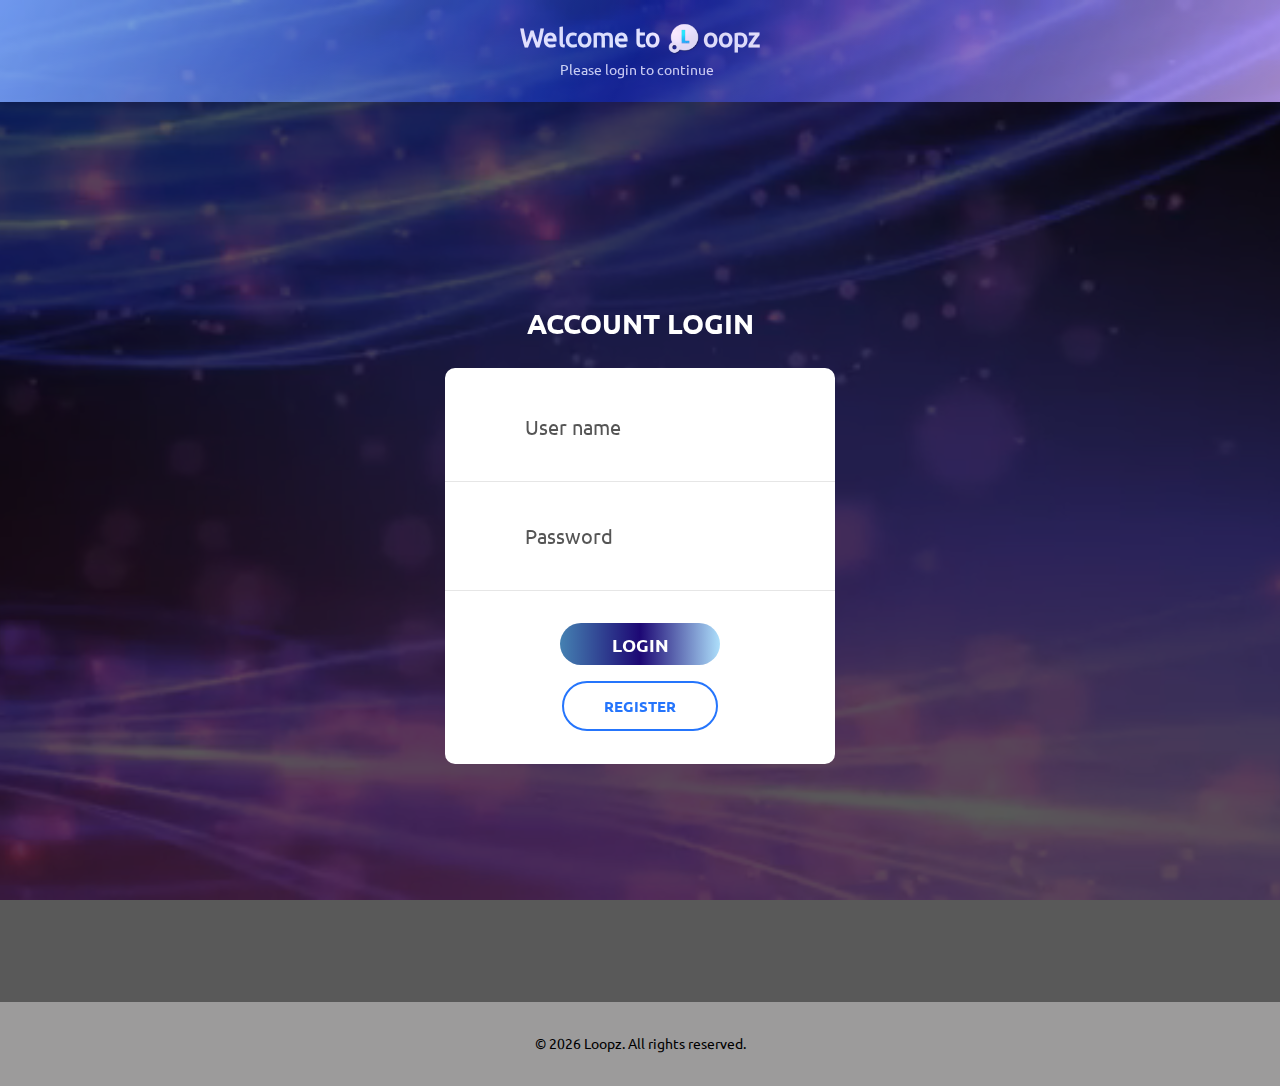
<file: index.html>
<!DOCTYPE html>
<html lang="en">
<head>
	<title>Login V16</title>
	<meta charset="UTF-8">
	<meta name="viewport" content="width=device-width, initial-scale=1">
<!--===============================================================================================-->	
	<link rel="icon" type="image/png" href="images/icons/favicon.ico"/>
<!--===============================================================================================-->
	<link rel="stylesheet" type="text/css" href="vendor/bootstrap/css/bootstrap.min.css">
<!--===============================================================================================-->
	<link rel="stylesheet" type="text/css" href="fonts/font-awesome-4.7.0/css/font-awesome.min.css">
<!--===============================================================================================-->
	<link rel="stylesheet" type="text/css" href="fonts/Linearicons-Free-v1.0.0/icon-font.min.css">
<!--===============================================================================================-->
	<link rel="stylesheet" type="text/css" href="vendor/animate/animate.css">
<!--===============================================================================================-->	
	<link rel="stylesheet" type="text/css" href="vendor/css-hamburgers/hamburgers.min.css">
<!--===============================================================================================-->
	<link rel="stylesheet" type="text/css" href="vendor/animsition/css/animsition.min.css">
<!--===============================================================================================-->
	<link rel="stylesheet" type="text/css" href="vendor/select2/select2.min.css">
<!--===============================================================================================-->	
	<link rel="stylesheet" type="text/css" href="vendor/daterangepicker/daterangepicker.css">
<!--===============================================================================================-->
	<link rel="stylesheet" type="text/css" href="css/util.css">
	<link rel="stylesheet" type="text/css" href="css/main.css">
<!--===============================================================================================-->
	<script src="https://www.google.com/recaptcha/api.js" async defer></script>

</head>


<body>
<header class="site-header">
<div class="header-content">
    <div>
        <h1 class="welcome-title">
            Welcome to 
            <span class="logo-text">
                <img src="images/logo.png" alt="L" class="inline-logo">
                oopz
            </span>
        </h1>
        <p>Please login to continue</p>
		
    </div>
</div>

</header>

	<div class="limiter">
		<video class="bg-video" autoplay muted loop playsinline>
    			<source src="images/login-bg.mp4" type="video/mp4">
		</video>
		<div class="container-login100">
			<div class="wrap-login100 p-t-30 p-b-50">
				<span class="login100-form-title p-b-41">
					Account Login
				</span>
				<form class="login100-form validate-form p-b-33 p-t-5" action="login.php" method="POST">

					<div class="wrap-input100 validate-input" data-validate = "Enter username">
						<input class="input100" type="text" name="username" placeholder="User name" required>
						<span class="focus-input100" data-placeholder="&#xe82a;"></span>
					</div>

					<div class="wrap-input100 validate-input" data-validate="Enter password">
						<input class="input100" type="password" name="pass" placeholder="Password" required>
						<span class="focus-input100" data-placeholder="&#xe80f;"></span>
					</div>
    				<!-- 🔐 reCAPTCHA -->
    				<div style="margin: 15px 0;">
        				<div class="g-recaptcha" data-sitekey="6LeE_UYsAAAAACnWNDiK-uFAAQJJjNoVfGTQmfq_"></div>
    				</div>

					<div class="container-login100-form-btn m-t-32">
						<button class="login100-form-btn">
							Login
						</button>
					</div>
					<div class="container-login100-form-btn m-t-16">
						<button class="register-btn" onclick="location.href='register.html'">
						Register
						</button>
					</div>

				</form>
			</div>
		</div>
	</div>
	

	
<!--===============================================================================================-->
	<script src="vendor/jquery/jquery-3.2.1.min.js"></script>
<!--===============================================================================================-->
	<script src="vendor/animsition/js/animsition.min.js"></script>
<!--===============================================================================================-->
	<script src="vendor/bootstrap/js/popper.js"></script>
	<script src="vendor/bootstrap/js/bootstrap.min.js"></script>
<!--===============================================================================================-->
	<script src="vendor/select2/select2.min.js"></script>
<!--===============================================================================================-->
	<script src="vendor/daterangepicker/moment.min.js"></script>
	<script src="vendor/daterangepicker/daterangepicker.js"></script>
<!--===============================================================================================-->
	<script src="vendor/countdowntime/countdowntime.js"></script>
<!--===============================================================================================-->
	<script src="js/main.js"></script>

</body>
<footer class="site-footer">
	<p>© 2026 Loopz. All rights reserved.</p>
</footer>

</html>
</file>
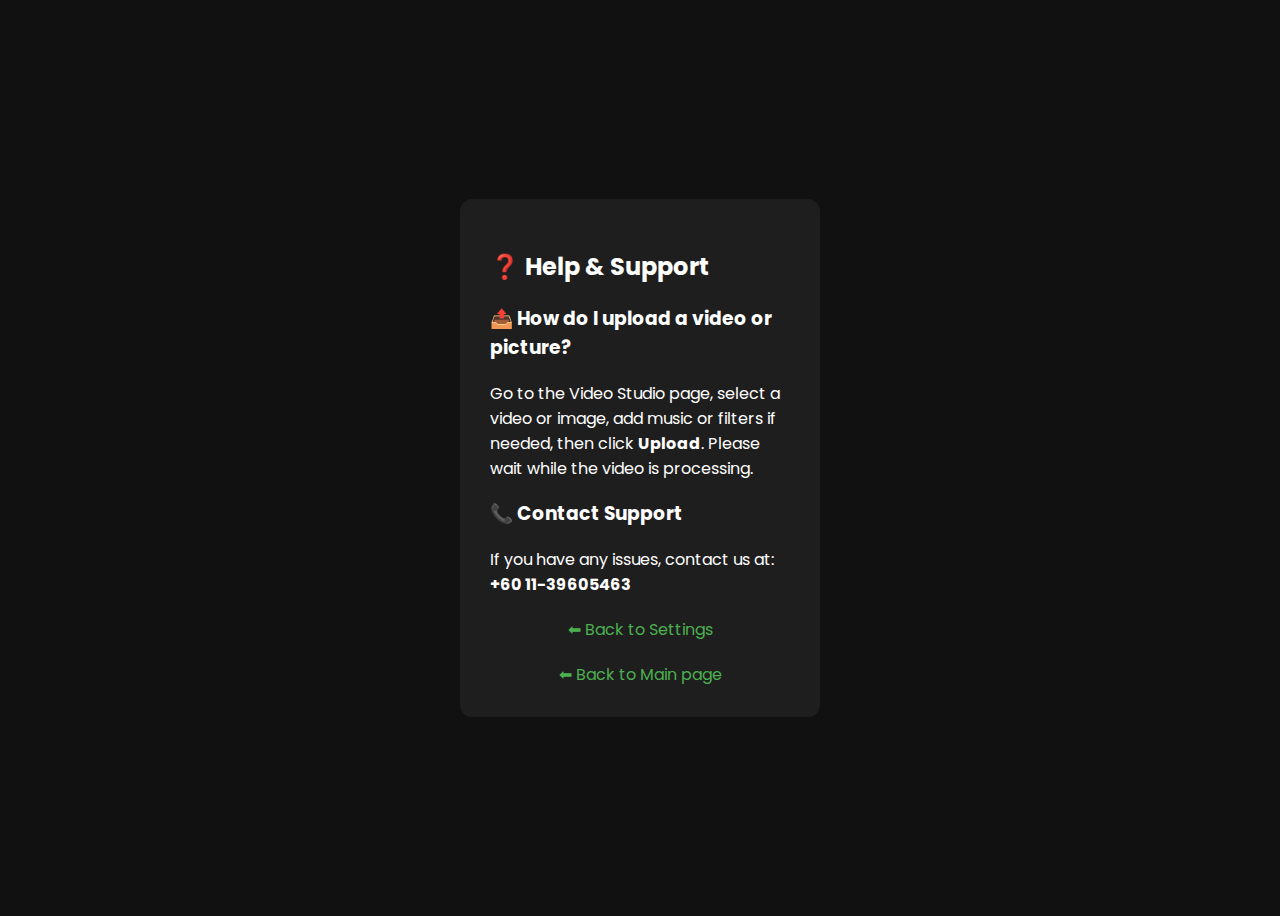
<file: help.html>
<!DOCTYPE html>
<html lang="en">
<head>
    <meta charset="UTF-8">
    <title>Help & Support</title>

    <link rel="stylesheet" href="style2.css">
    <link href="https://fonts.googleapis.com/css2?family=Poppins:wght@400;500;600&display=swap" rel="stylesheet">
</head>
<body>

<div class="settings-box">

    <h2>❓ Help & Support</h2>

    <div class="faq-item">
        <h3>📤 How do I upload a video or picture?</h3>
        <p>
            Go to the Video Studio page, select a video or image, add music or filters if needed,
            then click <strong>Upload</strong>.  
            Please wait while the video is processing.
        </p>
    </div>

    <div class="faq-item">
        <h3>📞 Contact Support</h3>
        <p>
            If you have any issues, contact us at:<br>
            <strong>+60 11-39605463</strong>
        </p>
    </div>

    <a href="setting.html" class="help-link">⬅ Back to Settings</a>
        <a href="main.php" class="help-link"> ⬅ Back to Main page</a>

</div>

</body>
</html>
</file>
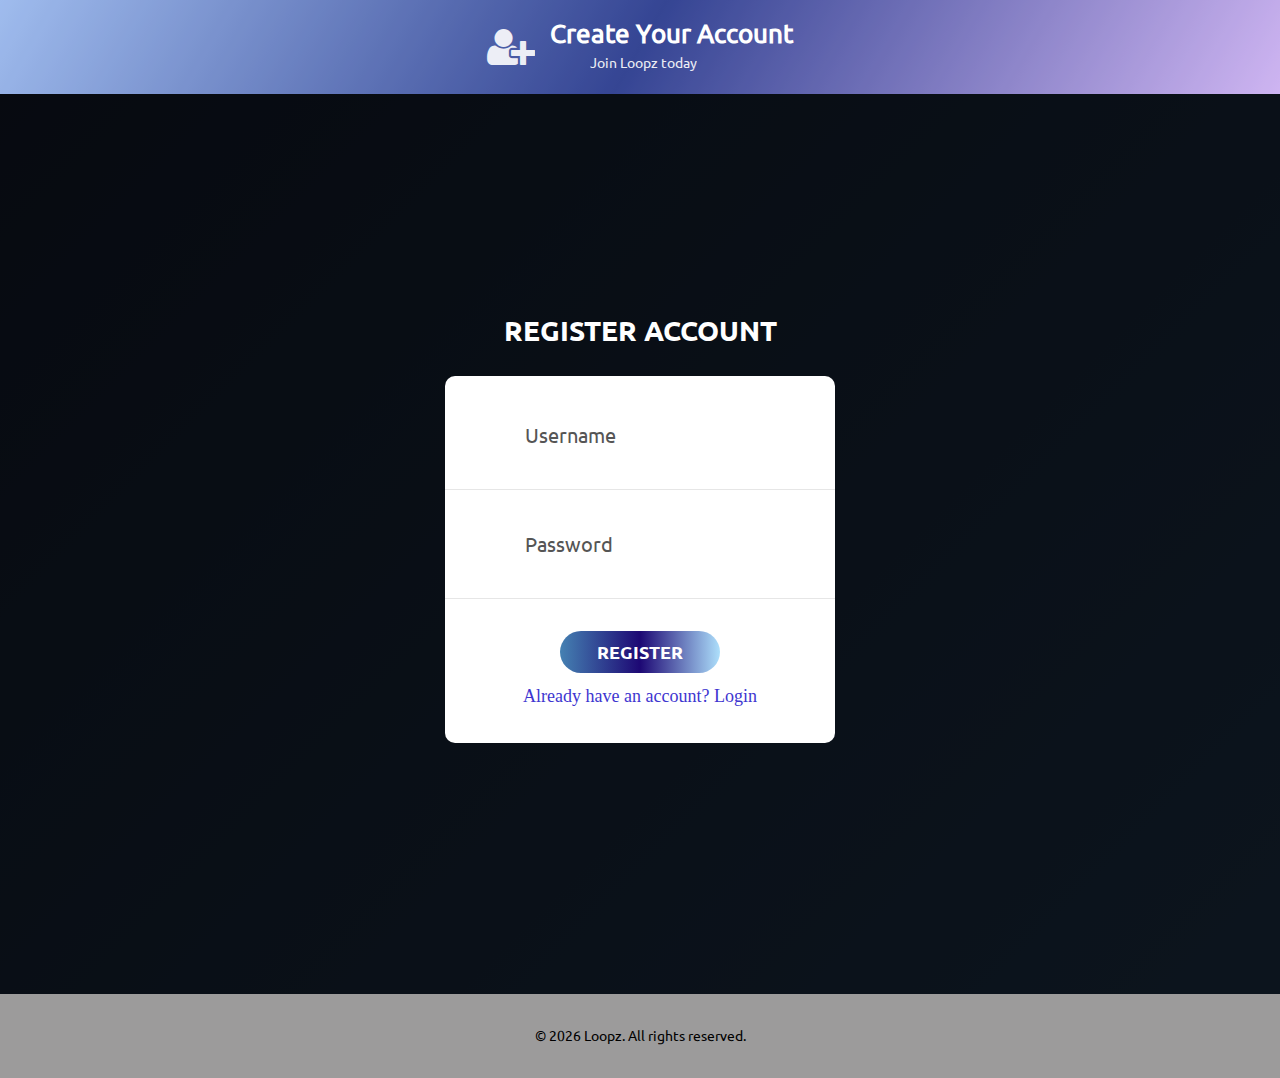
<file: register.html>
<!DOCTYPE html>
<html lang="en">
<head>
	<title>Register | Loopz</title>
	<meta charset="UTF-8">
	<meta name="viewport" content="width=device-width, initial-scale=1">

	<link rel="icon" type="image/png" href="images/icons/favicon.ico"/>

	<link rel="stylesheet" type="text/css" href="vendor/bootstrap/css/bootstrap.min.css">
	<link rel="stylesheet" type="text/css" href="fonts/font-awesome-4.7.0/css/font-awesome.min.css">
	<link rel="stylesheet" type="text/css" href="fonts/Linearicons-Free-v1.0.0/icon-font.min.css">
	<link rel="stylesheet" type="text/css" href="vendor/animate/animate.css">
	<link rel="stylesheet" type="text/css" href="vendor/css-hamburgers/hamburgers.min.css">
	<link rel="stylesheet" type="text/css" href="vendor/animsition/css/animsition.min.css">
	<link rel="stylesheet" type="text/css" href="vendor/select2/select2.min.css">
	<link rel="stylesheet" type="text/css" href="vendor/daterangepicker/daterangepicker.css">

	<link rel="stylesheet" type="text/css" href="css/util.css">
	<link rel="stylesheet" type="text/css" href="css/main.css">
</head>

<body>

<header class="site-header">
	<div class="header-content">
		<i class="fa fa-user-plus"></i>
		<div>
			<h1>Create Your Account</h1>
			<p>Join Loopz today</p>
		</div>
	</div>
</header>

<div class="limiter">
	<div class="container-login100 social-bg">
		<div class="social-icons-bg">
  			<i class="fa fa-facebook"></i>
  			<i class="fa fa-instagram"></i>
  			<i class="fa fa-twitter"></i>
  			<i class="fa fa-youtube"></i>
  			<i class="fa fa-tiktok"></i>
  			<i class="fa fa-linkedin"></i>
			<i class="fa fa-snapchat"></i>
  			<i class="fa fa-reddit"></i>
  			<i class="fa fa-telegram"></i>
  			<i class="fa fa-pinterest"></i>
		</div>

		<div class="wrap-login100 p-t-30 p-b-50">

			<span class="login100-form-title p-b-41">
				Register Account
			</span>

			<form class="login100-form validate-form p-b-33 p-t-5" action="register.php" method="POST">

				<div class="wrap-input100 validate-input" data-validate="Enter username">
					<input class="input100" type="text" name="username" placeholder="Username" required>
					<span class="focus-input100" data-placeholder="&#xe82a;"></span>
				</div>

				<div class="wrap-input100 validate-input" data-validate="Enter password">
					<input class="input100" type="password" name="password" placeholder="Password" required>
					<span class="focus-input100" data-placeholder="&#xe80f;"></span>
				</div>

				<div class="container-login100-form-btn m-t-32">
					<button class="login100-form-btn">
						Register
					</button>
				</div>

				<div class="text-center p-t-10">
        			<a class="txt2" href="index.html">
        			    Already have an account? Login
        			</a>
    			</div>


			</form>

		</div>
	</div>
</div>

<footer class="site-footer">
	<p>© 2026 Loopz. All rights reserved.</p>
</footer>

<script src="vendor/jquery/jquery-3.2.1.min.js"></script>
<script src="vendor/animsition/js/animsition.min.js"></script>
<script src="vendor/bootstrap/js/popper.js"></script>
<script src="vendor/bootstrap/js/bootstrap.min.js"></script>
<script src="vendor/select2/select2.min.js"></script>
<script src="vendor/daterangepicker/moment.min.js"></script>
<script src="vendor/daterangepicker/daterangepicker.js"></script>
<script src="vendor/countdowntime/countdowntime.js"></script>
<script src="js/main.js"></script>

</body>
</html>
</file>
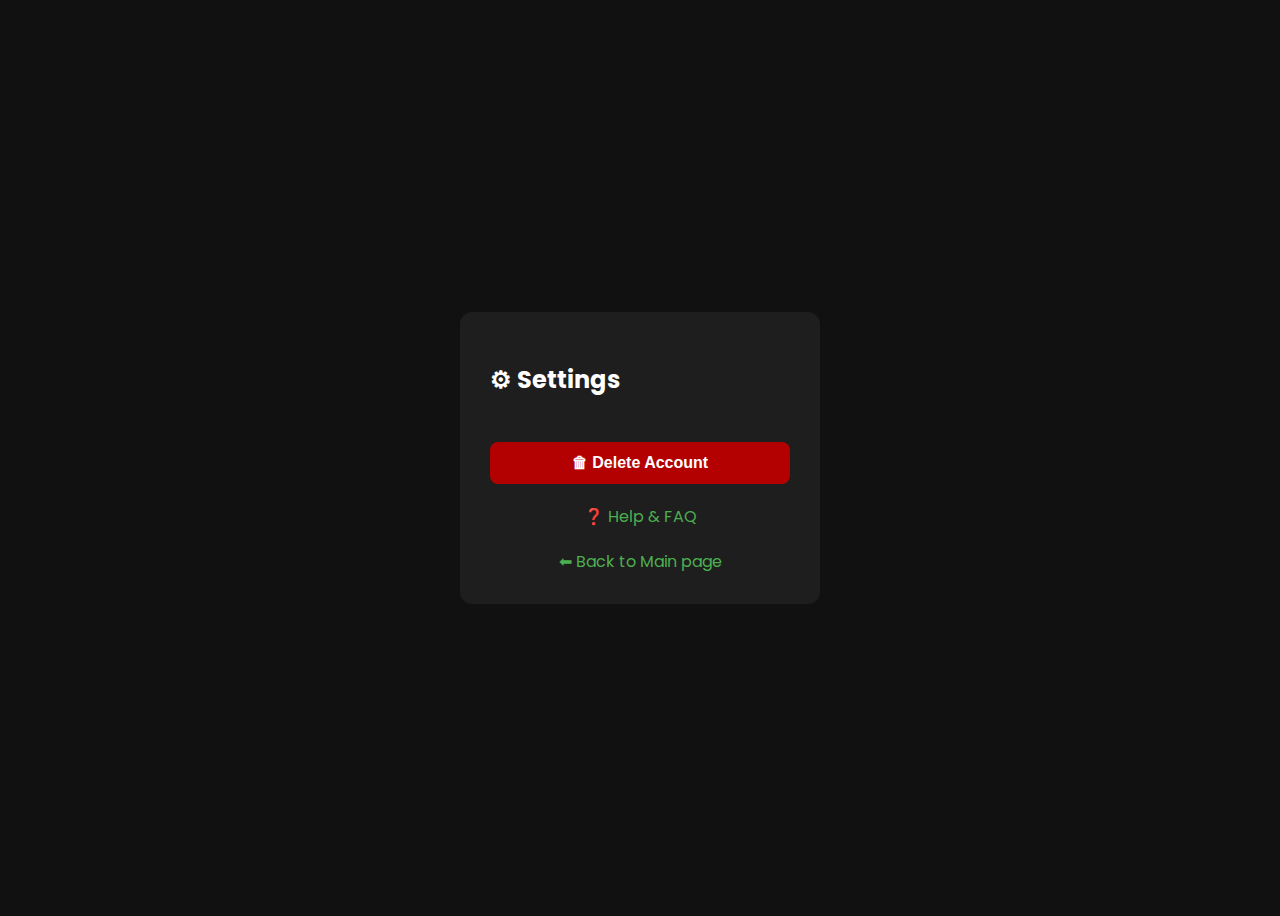
<file: setting.html>
<!DOCTYPE html>
<html>
<head>
    <meta charset="UTF-8">

    <title>Settings</title>
    <link rel="stylesheet" href="style2.css">
    <link rel="stylesheet" href="fonts/font-awesome-4.7.0/css/font-awesome.min.css">
    <link href="https://fonts.googleapis.com/css2?family=Poppins:wght@400;500;600;700;800&family=Inter:wght@400;500;600&display=swap" rel="stylesheet">

</head>
<body>

<div class="settings-box">
    
    <h2>⚙ Settings</h2>

    <button id="deleteAccountBtn" class="delete-btn">
        🗑 Delete Account
    </button>

    <a href="help.html" class="help-link">❓ Help & FAQ</a>
        <a href="main.php" class="help-link"> ⬅ Back to Main page</a>

</div>

<script src="settings.js"></script>
</body>
</html>
</file>
<file: vendor/daterangepicker/daterangepicker.css>
.daterangepicker {
  position: absolute;
  color: inherit;
  background-color: #fff;
  border-radius: 4px;
  width: 278px;
  padding: 4px;
  margin-top: 1px;
  top: 100px;
  left: 20px;
  /* Calendars */ }
  .daterangepicker:before, .daterangepicker:after {
    position: absolute;
    display: inline-block;
    border-bottom-color: rgba(0, 0, 0, 0.2);
    content: ''; }
  .daterangepicker:before {
    top: -7px;
    border-right: 7px solid transparent;
    border-left: 7px solid transparent;
    border-bottom: 7px solid #ccc; }
  .daterangepicker:after {
    top: -6px;
    border-right: 6px solid transparent;
    border-bottom: 6px solid #fff;
    border-left: 6px solid transparent; }
  .daterangepicker.opensleft:before {
    right: 9px; }
  .daterangepicker.opensleft:after {
    right: 10px; }
  .daterangepicker.openscenter:before {
    left: 0;
    right: 0;
    width: 0;
    margin-left: auto;
    margin-right: auto; }
  .daterangepicker.openscenter:after {
    left: 0;
    right: 0;
    width: 0;
    margin-left: auto;
    margin-right: auto; }
  .daterangepicker.opensright:before {
    left: 9px; }
  .daterangepicker.opensright:after {
    left: 10px; }
  .daterangepicker.dropup {
    margin-top: -5px; }
    .daterangepicker.dropup:before {
      top: initial;
      bottom: -7px;
      border-bottom: initial;
      border-top: 7px solid #ccc; }
    .daterangepicker.dropup:after {
      top: initial;
      bottom: -6px;
      border-bottom: initial;
      border-top: 6px solid #fff; }
  .daterangepicker.dropdown-menu {
    max-width: none;
    z-index: 3001; }
  .daterangepicker.single .ranges, .daterangepicker.single .calendar {
    float: none; }
  .daterangepicker.show-calendar .calendar {
    display: block; }
  .daterangepicker .calendar {
    display: none;
    max-width: 270px;
    margin: 4px; }
    .daterangepicker .calendar.single .calendar-table {
      border: none; }
    .daterangepicker .calendar th, .daterangepicker .calendar td {
      white-space: nowrap;
      text-align: center;
      min-width: 32px; }
  .daterangepicker .calendar-table {
    border: 1px solid #fff;
    padding: 4px;
    border-radius: 4px;
    background-color: #fff; }
  .daterangepicker table {
    width: 100%;
    margin: 0; }
  .daterangepicker td, .daterangepicker th {
    text-align: center;
    width: 20px;
    height: 20px;
    border-radius: 4px;
    border: 1px solid transparent;
    white-space: nowrap;
    cursor: pointer; }
    .daterangepicker td.available:hover, .daterangepicker th.available:hover {
      background-color: #eee;
      border-color: transparent;
      color: inherit; }
    .daterangepicker td.week, .daterangepicker th.week {
      font-size: 80%;
      color: #ccc; }
  .daterangepicker td.off, .daterangepicker td.off.in-range, .daterangepicker td.off.start-date, .daterangepicker td.off.end-date {
    background-color: #fff;
    border-color: transparent;
    color: #999; }
  .daterangepicker td.in-range {
    background-color: #ebf4f8;
    border-color: transparent;
    color: #000;
    border-radius: 0; }
  .daterangepicker td.start-date {
    border-radius: 4px 0 0 4px; }
  .daterangepicker td.end-date {
    border-radius: 0 4px 4px 0; }
  .daterangepicker td.start-date.end-date {
    border-radius: 4px; }
  .daterangepicker td.active, .daterangepicker td.active:hover {
    background-color: #357ebd;
    border-color: transparent;
    color: #fff; }
  .daterangepicker th.month {
    width: auto; }
  .daterangepicker td.disabled, .daterangepicker option.disabled {
    color: #999;
    cursor: not-allowed;
    text-decoration: line-through; }
  .daterangepicker select.monthselect, .daterangepicker select.yearselect {
    font-size: 12px;
    padding: 1px;
    height: auto;
    margin: 0;
    cursor: default; }
  .daterangepicker select.monthselect {
    margin-right: 2%;
    width: 56%; }
  .daterangepicker select.yearselect {
    width: 40%; }
  .daterangepicker select.hourselect, .daterangepicker select.minuteselect, .daterangepicker select.secondselect, .daterangepicker select.ampmselect {
    width: 50px;
    margin-bottom: 0; }
  .daterangepicker .input-mini {
    border: 1px solid #ccc;
    border-radius: 4px;
    color: #555;
    height: 30px;
    line-height: 30px;
    display: block;
    vertical-align: middle;
    margin: 0 0 5px 0;
    padding: 0 6px 0 28px;
    width: 100%; }
    .daterangepicker .input-mini.active {
      border: 1px solid #08c;
      border-radius: 4px; }
  .daterangepicker .daterangepicker_input {
    position: relative; }
    .daterangepicker .daterangepicker_input i {
      position: absolute;
      left: 8px;
      top: 8px; }
  .daterangepicker.rtl .input-mini {
    padding-right: 28px;
    padding-left: 6px; }
  .daterangepicker.rtl .daterangepicker_input i {
    left: auto;
    right: 8px; }
  .daterangepicker .calendar-time {
    text-align: center;
    margin: 5px auto;
    line-height: 30px;
    position: relative;
    padding-left: 28px; }
    .daterangepicker .calendar-time select.disabled {
      color: #ccc;
      cursor: not-allowed; }

.ranges {
  font-size: 11px;
  float: none;
  margin: 4px;
  text-align: left; }
  .ranges ul {
    list-style: none;
    margin: 0 auto;
    padding: 0;
    width: 100%; }
  .ranges li {
    font-size: 13px;
    background-color: #f5f5f5;
    border: 1px solid #f5f5f5;
    border-radius: 4px;
    color: #08c;
    padding: 3px 12px;
    margin-bottom: 8px;
    cursor: pointer; }
    .ranges li:hover {
      background-color: #08c;
      border: 1px solid #08c;
      color: #fff; }
    .ranges li.active {
      background-color: #08c;
      border: 1px solid #08c;
      color: #fff; }

/*  Larger Screen Styling */
@media (min-width: 564px) {
  .daterangepicker {
    width: auto; }
    .daterangepicker .ranges ul {
      width: 160px; }
    .daterangepicker.single .ranges ul {
      width: 100%; }
    .daterangepicker.single .calendar.left {
      clear: none; }
    .daterangepicker.single.ltr .ranges, .daterangepicker.single.ltr .calendar {
      float: left; }
    .daterangepicker.single.rtl .ranges, .daterangepicker.single.rtl .calendar {
      float: right; }
    .daterangepicker.ltr {
      direction: ltr;
      text-align: left; }
      .daterangepicker.ltr .calendar.left {
        clear: left;
        margin-right: 0; }
        .daterangepicker.ltr .calendar.left .calendar-table {
          border-right: none;
          border-top-right-radius: 0;
          border-bottom-right-radius: 0; }
      .daterangepicker.ltr .calendar.right {
        margin-left: 0; }
        .daterangepicker.ltr .calendar.right .calendar-table {
          border-left: none;
          border-top-left-radius: 0;
          border-bottom-left-radius: 0; }
      .daterangepicker.ltr .left .daterangepicker_input {
        padding-right: 12px; }
      .daterangepicker.ltr .calendar.left .calendar-table {
        padding-right: 12px; }
      .daterangepicker.ltr .ranges, .daterangepicker.ltr .calendar {
        float: left; }
    .daterangepicker.rtl {
      direction: rtl;
      text-align: right; }
      .daterangepicker.rtl .calendar.left {
        clear: right;
        margin-left: 0; }
        .daterangepicker.rtl .calendar.left .calendar-table {
          border-left: none;
          border-top-left-radius: 0;
          border-bottom-left-radius: 0; }
      .daterangepicker.rtl .calendar.right {
        margin-right: 0; }
        .daterangepicker.rtl .calendar.right .calendar-table {
          border-right: none;
          border-top-right-radius: 0;
          border-bottom-right-radius: 0; }
      .daterangepicker.rtl .left .daterangepicker_input {
        padding-left: 12px; }
      .daterangepicker.rtl .calendar.left .calendar-table {
        padding-left: 12px; }
      .daterangepicker.rtl .ranges, .daterangepicker.rtl .calendar {
        text-align: right;
        float: right; } }
@media (min-width: 730px) {
  .daterangepicker .ranges {
    width: auto; }
  .daterangepicker.ltr .ranges {
    float: left; }
  .daterangepicker.rtl .ranges {
    float: right; }
  .daterangepicker .calendar.left {
    clear: none !important; } }
</file>
<file: css/util.css>
/*[ FONT SIZE ]
///////////////////////////////////////////////////////////
*/
.fs-1 {font-size: 1px;}
.fs-2 {font-size: 2px;}
.fs-3 {font-size: 3px;}
.fs-4 {font-size: 4px;}
.fs-5 {font-size: 5px;}
.fs-6 {font-size: 6px;}
.fs-7 {font-size: 7px;}
.fs-8 {font-size: 8px;}
.fs-9 {font-size: 9px;}
.fs-10 {font-size: 10px;}
.fs-11 {font-size: 11px;}
.fs-12 {font-size: 12px;}
.fs-13 {font-size: 13px;}
.fs-14 {font-size: 14px;}
.fs-15 {font-size: 15px;}
.fs-16 {font-size: 16px;}
.fs-17 {font-size: 17px;}
.fs-18 {font-size: 18px;}
.fs-19 {font-size: 19px;}
.fs-20 {font-size: 20px;}
.fs-21 {font-size: 21px;}
.fs-22 {font-size: 22px;}
.fs-23 {font-size: 23px;}
.fs-24 {font-size: 24px;}
.fs-25 {font-size: 25px;}
.fs-26 {font-size: 26px;}
.fs-27 {font-size: 27px;}
.fs-28 {font-size: 28px;}
.fs-29 {font-size: 29px;}
.fs-30 {font-size: 30px;}
.fs-31 {font-size: 31px;}
.fs-32 {font-size: 32px;}
.fs-33 {font-size: 33px;}
.fs-34 {font-size: 34px;}
.fs-35 {font-size: 35px;}
.fs-36 {font-size: 36px;}
.fs-37 {font-size: 37px;}
.fs-38 {font-size: 38px;}
.fs-39 {font-size: 39px;}
.fs-40 {font-size: 40px;}
.fs-41 {font-size: 41px;}
.fs-42 {font-size: 42px;}
.fs-43 {font-size: 43px;}
.fs-44 {font-size: 44px;}
.fs-45 {font-size: 45px;}
.fs-46 {font-size: 46px;}
.fs-47 {font-size: 47px;}
.fs-48 {font-size: 48px;}
.fs-49 {font-size: 49px;}
.fs-50 {font-size: 50px;}
.fs-51 {font-size: 51px;}
.fs-52 {font-size: 52px;}
.fs-53 {font-size: 53px;}
.fs-54 {font-size: 54px;}
.fs-55 {font-size: 55px;}
.fs-56 {font-size: 56px;}
.fs-57 {font-size: 57px;}
.fs-58 {font-size: 58px;}
.fs-59 {font-size: 59px;}
.fs-60 {font-size: 60px;}
.fs-61 {font-size: 61px;}
.fs-62 {font-size: 62px;}
.fs-63 {font-size: 63px;}
.fs-64 {font-size: 64px;}
.fs-65 {font-size: 65px;}
.fs-66 {font-size: 66px;}
.fs-67 {font-size: 67px;}
.fs-68 {font-size: 68px;}
.fs-69 {font-size: 69px;}
.fs-70 {font-size: 70px;}
.fs-71 {font-size: 71px;}
.fs-72 {font-size: 72px;}
.fs-73 {font-size: 73px;}
.fs-74 {font-size: 74px;}
.fs-75 {font-size: 75px;}
.fs-76 {font-size: 76px;}
.fs-77 {font-size: 77px;}
.fs-78 {font-size: 78px;}
.fs-79 {font-size: 79px;}
.fs-80 {font-size: 80px;}
.fs-81 {font-size: 81px;}
.fs-82 {font-size: 82px;}
.fs-83 {font-size: 83px;}
.fs-84 {font-size: 84px;}
.fs-85 {font-size: 85px;}
.fs-86 {font-size: 86px;}
.fs-87 {font-size: 87px;}
.fs-88 {font-size: 88px;}
.fs-89 {font-size: 89px;}
.fs-90 {font-size: 90px;}
.fs-91 {font-size: 91px;}
.fs-92 {font-size: 92px;}
.fs-93 {font-size: 93px;}
.fs-94 {font-size: 94px;}
.fs-95 {font-size: 95px;}
.fs-96 {font-size: 96px;}
.fs-97 {font-size: 97px;}
.fs-98 {font-size: 98px;}
.fs-99 {font-size: 99px;}
.fs-100 {font-size: 100px;}
.fs-101 {font-size: 101px;}
.fs-102 {font-size: 102px;}
.fs-103 {font-size: 103px;}
.fs-104 {font-size: 104px;}
.fs-105 {font-size: 105px;}
.fs-106 {font-size: 106px;}
.fs-107 {font-size: 107px;}
.fs-108 {font-size: 108px;}
.fs-109 {font-size: 109px;}
.fs-110 {font-size: 110px;}
.fs-111 {font-size: 111px;}
.fs-112 {font-size: 112px;}
.fs-113 {font-size: 113px;}
.fs-114 {font-size: 114px;}
.fs-115 {font-size: 115px;}
.fs-116 {font-size: 116px;}
.fs-117 {font-size: 117px;}
.fs-118 {font-size: 118px;}
.fs-119 {font-size: 119px;}
.fs-120 {font-size: 120px;}
.fs-121 {font-size: 121px;}
.fs-122 {font-size: 122px;}
.fs-123 {font-size: 123px;}
.fs-124 {font-size: 124px;}
.fs-125 {font-size: 125px;}
.fs-126 {font-size: 126px;}
.fs-127 {font-size: 127px;}
.fs-128 {font-size: 128px;}
.fs-129 {font-size: 129px;}
.fs-130 {font-size: 130px;}
.fs-131 {font-size: 131px;}
.fs-132 {font-size: 132px;}
.fs-133 {font-size: 133px;}
.fs-134 {font-size: 134px;}
.fs-135 {font-size: 135px;}
.fs-136 {font-size: 136px;}
.fs-137 {font-size: 137px;}
.fs-138 {font-size: 138px;}
.fs-139 {font-size: 139px;}
.fs-140 {font-size: 140px;}
.fs-141 {font-size: 141px;}
.fs-142 {font-size: 142px;}
.fs-143 {font-size: 143px;}
.fs-144 {font-size: 144px;}
.fs-145 {font-size: 145px;}
.fs-146 {font-size: 146px;}
.fs-147 {font-size: 147px;}
.fs-148 {font-size: 148px;}
.fs-149 {font-size: 149px;}
.fs-150 {font-size: 150px;}
.fs-151 {font-size: 151px;}
.fs-152 {font-size: 152px;}
.fs-153 {font-size: 153px;}
.fs-154 {font-size: 154px;}
.fs-155 {font-size: 155px;}
.fs-156 {font-size: 156px;}
.fs-157 {font-size: 157px;}
.fs-158 {font-size: 158px;}
.fs-159 {font-size: 159px;}
.fs-160 {font-size: 160px;}
.fs-161 {font-size: 161px;}
.fs-162 {font-size: 162px;}
.fs-163 {font-size: 163px;}
.fs-164 {font-size: 164px;}
.fs-165 {font-size: 165px;}
.fs-166 {font-size: 166px;}
.fs-167 {font-size: 167px;}
.fs-168 {font-size: 168px;}
.fs-169 {font-size: 169px;}
.fs-170 {font-size: 170px;}
.fs-171 {font-size: 171px;}
.fs-172 {font-size: 172px;}
.fs-173 {font-size: 173px;}
.fs-174 {font-size: 174px;}
.fs-175 {font-size: 175px;}
.fs-176 {font-size: 176px;}
.fs-177 {font-size: 177px;}
.fs-178 {font-size: 178px;}
.fs-179 {font-size: 179px;}
.fs-180 {font-size: 180px;}
.fs-181 {font-size: 181px;}
.fs-182 {font-size: 182px;}
.fs-183 {font-size: 183px;}
.fs-184 {font-size: 184px;}
.fs-185 {font-size: 185px;}
.fs-186 {font-size: 186px;}
.fs-187 {font-size: 187px;}
.fs-188 {font-size: 188px;}
.fs-189 {font-size: 189px;}
.fs-190 {font-size: 190px;}
.fs-191 {font-size: 191px;}
.fs-192 {font-size: 192px;}
.fs-193 {font-size: 193px;}
.fs-194 {font-size: 194px;}
.fs-195 {font-size: 195px;}
.fs-196 {font-size: 196px;}
.fs-197 {font-size: 197px;}
.fs-198 {font-size: 198px;}
.fs-199 {font-size: 199px;}
.fs-200 {font-size: 200px;}

/*[ PADDING ]
///////////////////////////////////////////////////////////
*/
.p-t-0 {padding-top: 0px;}
.p-t-1 {padding-top: 1px;}
.p-t-2 {padding-top: 2px;}
.p-t-3 {padding-top: 3px;}
.p-t-4 {padding-top: 4px;}
.p-t-5 {padding-top: 5px;}
.p-t-6 {padding-top: 6px;}
.p-t-7 {padding-top: 7px;}
.p-t-8 {padding-top: 8px;}
.p-t-9 {padding-top: 9px;}
.p-t-10 {padding-top: 10px;}
.p-t-11 {padding-top: 11px;}
.p-t-12 {padding-top: 12px;}
.p-t-13 {padding-top: 13px;}
.p-t-14 {padding-top: 14px;}
.p-t-15 {padding-top: 15px;}
.p-t-16 {padding-top: 16px;}
.p-t-17 {padding-top: 17px;}
.p-t-18 {padding-top: 18px;}
.p-t-19 {padding-top: 19px;}
.p-t-20 {padding-top: 20px;}
.p-t-21 {padding-top: 21px;}
.p-t-22 {padding-top: 22px;}
.p-t-23 {padding-top: 23px;}
.p-t-24 {padding-top: 24px;}
.p-t-25 {padding-top: 25px;}
.p-t-26 {padding-top: 26px;}
.p-t-27 {padding-top: 27px;}
.p-t-28 {padding-top: 28px;}
.p-t-29 {padding-top: 29px;}
.p-t-30 {padding-top: 30px;}
.p-t-31 {padding-top: 31px;}
.p-t-32 {padding-top: 32px;}
.p-t-33 {padding-top: 33px;}
.p-t-34 {padding-top: 34px;}
.p-t-35 {padding-top: 35px;}
.p-t-36 {padding-top: 36px;}
.p-t-37 {padding-top: 37px;}
.p-t-38 {padding-top: 38px;}
.p-t-39 {padding-top: 39px;}
.p-t-40 {padding-top: 40px;}
.p-t-41 {padding-top: 41px;}
.p-t-42 {padding-top: 42px;}
.p-t-43 {padding-top: 43px;}
.p-t-44 {padding-top: 44px;}
.p-t-45 {padding-top: 45px;}
.p-t-46 {padding-top: 46px;}
.p-t-47 {padding-top: 47px;}
.p-t-48 {padding-top: 48px;}
.p-t-49 {padding-top: 49px;}
.p-t-50 {padding-top: 50px;}
.p-t-51 {padding-top: 51px;}
.p-t-52 {padding-top: 52px;}
.p-t-53 {padding-top: 53px;}
.p-t-54 {padding-top: 54px;}
.p-t-55 {padding-top: 55px;}
.p-t-56 {padding-top: 56px;}
.p-t-57 {padding-top: 57px;}
.p-t-58 {padding-top: 58px;}
.p-t-59 {padding-top: 59px;}
.p-t-60 {padding-top: 60px;}
.p-t-61 {padding-top: 61px;}
.p-t-62 {padding-top: 62px;}
.p-t-63 {padding-top: 63px;}
.p-t-64 {padding-top: 64px;}
.p-t-65 {padding-top: 65px;}
.p-t-66 {padding-top: 66px;}
.p-t-67 {padding-top: 67px;}
.p-t-68 {padding-top: 68px;}
.p-t-69 {padding-top: 69px;}
.p-t-70 {padding-top: 70px;}
.p-t-71 {padding-top: 71px;}
.p-t-72 {padding-top: 72px;}
.p-t-73 {padding-top: 73px;}
.p-t-74 {padding-top: 74px;}
.p-t-75 {padding-top: 75px;}
.p-t-76 {padding-top: 76px;}
.p-t-77 {padding-top: 77px;}
.p-t-78 {padding-top: 78px;}
.p-t-79 {padding-top: 79px;}
.p-t-80 {padding-top: 80px;}
.p-t-81 {padding-top: 81px;}
.p-t-82 {padding-top: 82px;}
.p-t-83 {padding-top: 83px;}
.p-t-84 {padding-top: 84px;}
.p-t-85 {padding-top: 85px;}
.p-t-86 {padding-top: 86px;}
.p-t-87 {padding-top: 87px;}
.p-t-88 {padding-top: 88px;}
.p-t-89 {padding-top: 89px;}
.p-t-90 {padding-top: 90px;}
.p-t-91 {padding-top: 91px;}
.p-t-92 {padding-top: 92px;}
.p-t-93 {padding-top: 93px;}
.p-t-94 {padding-top: 94px;}
.p-t-95 {padding-top: 95px;}
.p-t-96 {padding-top: 96px;}
.p-t-97 {padding-top: 97px;}
.p-t-98 {padding-top: 98px;}
.p-t-99 {padding-top: 99px;}
.p-t-100 {padding-top: 100px;}
.p-t-101 {padding-top: 101px;}
.p-t-102 {padding-top: 102px;}
.p-t-103 {padding-top: 103px;}
.p-t-104 {padding-top: 104px;}
.p-t-105 {padding-top: 105px;}
.p-t-106 {padding-top: 106px;}
.p-t-107 {padding-top: 107px;}
.p-t-108 {padding-top: 108px;}
.p-t-109 {padding-top: 109px;}
.p-t-110 {padding-top: 110px;}
.p-t-111 {padding-top: 111px;}
.p-t-112 {padding-top: 112px;}
.p-t-113 {padding-top: 113px;}
.p-t-114 {padding-top: 114px;}
.p-t-115 {padding-top: 115px;}
.p-t-116 {padding-top: 116px;}
.p-t-117 {padding-top: 117px;}
.p-t-118 {padding-top: 118px;}
.p-t-119 {padding-top: 119px;}
.p-t-120 {padding-top: 120px;}
.p-t-121 {padding-top: 121px;}
.p-t-122 {padding-top: 122px;}
.p-t-123 {padding-top: 123px;}
.p-t-124 {padding-top: 124px;}
.p-t-125 {padding-top: 125px;}
.p-t-126 {padding-top: 126px;}
.p-t-127 {padding-top: 127px;}
.p-t-128 {padding-top: 128px;}
.p-t-129 {padding-top: 129px;}
.p-t-130 {padding-top: 130px;}
.p-t-131 {padding-top: 131px;}
.p-t-132 {padding-top: 132px;}
.p-t-133 {padding-top: 133px;}
.p-t-134 {padding-top: 134px;}
.p-t-135 {padding-top: 135px;}
.p-t-136 {padding-top: 136px;}
.p-t-137 {padding-top: 137px;}
.p-t-138 {padding-top: 138px;}
.p-t-139 {padding-top: 139px;}
.p-t-140 {padding-top: 140px;}
.p-t-141 {padding-top: 141px;}
.p-t-142 {padding-top: 142px;}
.p-t-143 {padding-top: 143px;}
.p-t-144 {padding-top: 144px;}
.p-t-145 {padding-top: 145px;}
.p-t-146 {padding-top: 146px;}
.p-t-147 {padding-top: 147px;}
.p-t-148 {padding-top: 148px;}
.p-t-149 {padding-top: 149px;}
.p-t-150 {padding-top: 150px;}
.p-t-151 {padding-top: 151px;}
.p-t-152 {padding-top: 152px;}
.p-t-153 {padding-top: 153px;}
.p-t-154 {padding-top: 154px;}
.p-t-155 {padding-top: 155px;}
.p-t-156 {padding-top: 156px;}
.p-t-157 {padding-top: 157px;}
.p-t-158 {padding-top: 158px;}
.p-t-159 {padding-top: 159px;}
.p-t-160 {padding-top: 160px;}
.p-t-161 {padding-top: 161px;}
.p-t-162 {padding-top: 162px;}
.p-t-163 {padding-top: 163px;}
.p-t-164 {padding-top: 164px;}
.p-t-165 {padding-top: 165px;}
.p-t-166 {padding-top: 166px;}
.p-t-167 {padding-top: 167px;}
.p-t-168 {padding-top: 168px;}
.p-t-169 {padding-top: 169px;}
.p-t-170 {padding-top: 170px;}
.p-t-171 {padding-top: 171px;}
.p-t-172 {padding-top: 172px;}
.p-t-173 {padding-top: 173px;}
.p-t-174 {padding-top: 174px;}
.p-t-175 {padding-top: 175px;}
.p-t-176 {padding-top: 176px;}
.p-t-177 {padding-top: 177px;}
.p-t-178 {padding-top: 178px;}
.p-t-179 {padding-top: 179px;}
.p-t-180 {padding-top: 180px;}
.p-t-181 {padding-top: 181px;}
.p-t-182 {padding-top: 182px;}
.p-t-183 {padding-top: 183px;}
.p-t-184 {padding-top: 184px;}
.p-t-185 {padding-top: 185px;}
.p-t-186 {padding-top: 186px;}
.p-t-187 {padding-top: 187px;}
.p-t-188 {padding-top: 188px;}
.p-t-189 {padding-top: 189px;}
.p-t-190 {padding-top: 190px;}
.p-t-191 {padding-top: 191px;}
.p-t-192 {padding-top: 192px;}
.p-t-193 {padding-top: 193px;}
.p-t-194 {padding-top: 194px;}
.p-t-195 {padding-top: 195px;}
.p-t-196 {padding-top: 196px;}
.p-t-197 {padding-top: 197px;}
.p-t-198 {padding-top: 198px;}
.p-t-199 {padding-top: 199px;}
.p-t-200 {padding-top: 200px;}
.p-t-201 {padding-top: 201px;}
.p-t-202 {padding-top: 202px;}
.p-t-203 {padding-top: 203px;}
.p-t-204 {padding-top: 204px;}
.p-t-205 {padding-top: 205px;}
.p-t-206 {padding-top: 206px;}
.p-t-207 {padding-top: 207px;}
.p-t-208 {padding-top: 208px;}
.p-t-209 {padding-top: 209px;}
.p-t-210 {padding-top: 210px;}
.p-t-211 {padding-top: 211px;}
.p-t-212 {padding-top: 212px;}
.p-t-213 {padding-top: 213px;}
.p-t-214 {padding-top: 214px;}
.p-t-215 {padding-top: 215px;}
.p-t-216 {padding-top: 216px;}
.p-t-217 {padding-top: 217px;}
.p-t-218 {padding-top: 218px;}
.p-t-219 {padding-top: 219px;}
.p-t-220 {padding-top: 220px;}
.p-t-221 {padding-top: 221px;}
.p-t-222 {padding-top: 222px;}
.p-t-223 {padding-top: 223px;}
.p-t-224 {padding-top: 224px;}
.p-t-225 {padding-top: 225px;}
.p-t-226 {padding-top: 226px;}
.p-t-227 {padding-top: 227px;}
.p-t-228 {padding-top: 228px;}
.p-t-229 {padding-top: 229px;}
.p-t-230 {padding-top: 230px;}
.p-t-231 {padding-top: 231px;}
.p-t-232 {padding-top: 232px;}
.p-t-233 {padding-top: 233px;}
.p-t-234 {padding-top: 234px;}
.p-t-235 {padding-top: 235px;}
.p-t-236 {padding-top: 236px;}
.p-t-237 {padding-top: 237px;}
.p-t-238 {padding-top: 238px;}
.p-t-239 {padding-top: 239px;}
.p-t-240 {padding-top: 240px;}
.p-t-241 {padding-top: 241px;}
.p-t-242 {padding-top: 242px;}
.p-t-243 {padding-top: 243px;}
.p-t-244 {padding-top: 244px;}
.p-t-245 {padding-top: 245px;}
.p-t-246 {padding-top: 246px;}
.p-t-247 {padding-top: 247px;}
.p-t-248 {padding-top: 248px;}
.p-t-249 {padding-top: 249px;}
.p-t-250 {padding-top: 250px;}
.p-b-0 {padding-bottom: 0px;}
.p-b-1 {padding-bottom: 1px;}
.p-b-2 {padding-bottom: 2px;}
.p-b-3 {padding-bottom: 3px;}
.p-b-4 {padding-bottom: 4px;}
.p-b-5 {padding-bottom: 5px;}
.p-b-6 {padding-bottom: 6px;}
.p-b-7 {padding-bottom: 7px;}
.p-b-8 {padding-bottom: 8px;}
.p-b-9 {padding-bottom: 9px;}
.p-b-10 {padding-bottom: 10px;}
.p-b-11 {padding-bottom: 11px;}
.p-b-12 {padding-bottom: 12px;}
.p-b-13 {padding-bottom: 13px;}
.p-b-14 {padding-bottom: 14px;}
.p-b-15 {padding-bottom: 15px;}
.p-b-16 {padding-bottom: 16px;}
.p-b-17 {padding-bottom: 17px;}
.p-b-18 {padding-bottom: 18px;}
.p-b-19 {padding-bottom: 19px;}
.p-b-20 {padding-bottom: 20px;}
.p-b-21 {padding-bottom: 21px;}
.p-b-22 {padding-bottom: 22px;}
.p-b-23 {padding-bottom: 23px;}
.p-b-24 {padding-bottom: 24px;}
.p-b-25 {padding-bottom: 25px;}
.p-b-26 {padding-bottom: 26px;}
.p-b-27 {padding-bottom: 27px;}
.p-b-28 {padding-bottom: 28px;}
.p-b-29 {padding-bottom: 29px;}
.p-b-30 {padding-bottom: 30px;}
.p-b-31 {padding-bottom: 31px;}
.p-b-32 {padding-bottom: 32px;}
.p-b-33 {padding-bottom: 33px;}
.p-b-34 {padding-bottom: 34px;}
.p-b-35 {padding-bottom: 35px;}
.p-b-36 {padding-bottom: 36px;}
.p-b-37 {padding-bottom: 37px;}
.p-b-38 {padding-bottom: 38px;}
.p-b-39 {padding-bottom: 39px;}
.p-b-40 {padding-bottom: 40px;}
.p-b-41 {padding-bottom: 41px;}
.p-b-42 {padding-bottom: 42px;}
.p-b-43 {padding-bottom: 43px;}
.p-b-44 {padding-bottom: 44px;}
.p-b-45 {padding-bottom: 45px;}
.p-b-46 {padding-bottom: 46px;}
.p-b-47 {padding-bottom: 47px;}
.p-b-48 {padding-bottom: 48px;}
.p-b-49 {padding-bottom: 49px;}
.p-b-50 {padding-bottom: 50px;}
.p-b-51 {padding-bottom: 51px;}
.p-b-52 {padding-bottom: 52px;}
.p-b-53 {padding-bottom: 53px;}
.p-b-54 {padding-bottom: 54px;}
.p-b-55 {padding-bottom: 55px;}
.p-b-56 {padding-bottom: 56px;}
.p-b-57 {padding-bottom: 57px;}
.p-b-58 {padding-bottom: 58px;}
.p-b-59 {padding-bottom: 59px;}
.p-b-60 {padding-bottom: 60px;}
.p-b-61 {padding-bottom: 61px;}
.p-b-62 {padding-bottom: 62px;}
.p-b-63 {padding-bottom: 63px;}
.p-b-64 {padding-bottom: 64px;}
.p-b-65 {padding-bottom: 65px;}
.p-b-66 {padding-bottom: 66px;}
.p-b-67 {padding-bottom: 67px;}
.p-b-68 {padding-bottom: 68px;}
.p-b-69 {padding-bottom: 69px;}
.p-b-70 {padding-bottom: 70px;}
.p-b-71 {padding-bottom: 71px;}
.p-b-72 {padding-bottom: 72px;}
.p-b-73 {padding-bottom: 73px;}
.p-b-74 {padding-bottom: 74px;}
.p-b-75 {padding-bottom: 75px;}
.p-b-76 {padding-bottom: 76px;}
.p-b-77 {padding-bottom: 77px;}
.p-b-78 {padding-bottom: 78px;}
.p-b-79 {padding-bottom: 79px;}
.p-b-80 {padding-bottom: 80px;}
.p-b-81 {padding-bottom: 81px;}
.p-b-82 {padding-bottom: 82px;}
.p-b-83 {padding-bottom: 83px;}
.p-b-84 {padding-bottom: 84px;}
.p-b-85 {padding-bottom: 85px;}
.p-b-86 {padding-bottom: 86px;}
.p-b-87 {padding-bottom: 87px;}
.p-b-88 {padding-bottom: 88px;}
.p-b-89 {padding-bottom: 89px;}
.p-b-90 {padding-bottom: 90px;}
.p-b-91 {padding-bottom: 91px;}
.p-b-92 {padding-bottom: 92px;}
.p-b-93 {padding-bottom: 93px;}
.p-b-94 {padding-bottom: 94px;}
.p-b-95 {padding-bottom: 95px;}
.p-b-96 {padding-bottom: 96px;}
.p-b-97 {padding-bottom: 97px;}
.p-b-98 {padding-bottom: 98px;}
.p-b-99 {padding-bottom: 99px;}
.p-b-100 {padding-bottom: 100px;}
.p-b-101 {padding-bottom: 101px;}
.p-b-102 {padding-bottom: 102px;}
.p-b-103 {padding-bottom: 103px;}
.p-b-104 {padding-bottom: 104px;}
.p-b-105 {padding-bottom: 105px;}
.p-b-106 {padding-bottom: 106px;}
.p-b-107 {padding-bottom: 107px;}
.p-b-108 {padding-bottom: 108px;}
.p-b-109 {padding-bottom: 109px;}
.p-b-110 {padding-bottom: 110px;}
.p-b-111 {padding-bottom: 111px;}
.p-b-112 {padding-bottom: 112px;}
.p-b-113 {padding-bottom: 113px;}
.p-b-114 {padding-bottom: 114px;}
.p-b-115 {padding-bottom: 115px;}
.p-b-116 {padding-bottom: 116px;}
.p-b-117 {padding-bottom: 117px;}
.p-b-118 {padding-bottom: 118px;}
.p-b-119 {padding-bottom: 119px;}
.p-b-120 {padding-bottom: 120px;}
.p-b-121 {padding-bottom: 121px;}
.p-b-122 {padding-bottom: 122px;}
.p-b-123 {padding-bottom: 123px;}
.p-b-124 {padding-bottom: 124px;}
.p-b-125 {padding-bottom: 125px;}
.p-b-126 {padding-bottom: 126px;}
.p-b-127 {padding-bottom: 127px;}
.p-b-128 {padding-bottom: 128px;}
.p-b-129 {padding-bottom: 129px;}
.p-b-130 {padding-bottom: 130px;}
.p-b-131 {padding-bottom: 131px;}
.p-b-132 {padding-bottom: 132px;}
.p-b-133 {padding-bottom: 133px;}
.p-b-134 {padding-bottom: 134px;}
.p-b-135 {padding-bottom: 135px;}
.p-b-136 {padding-bottom: 136px;}
.p-b-137 {padding-bottom: 137px;}
.p-b-138 {padding-bottom: 138px;}
.p-b-139 {padding-bottom: 139px;}
.p-b-140 {padding-bottom: 140px;}
.p-b-141 {padding-bottom: 141px;}
.p-b-142 {padding-bottom: 142px;}
.p-b-143 {padding-bottom: 143px;}
.p-b-144 {padding-bottom: 144px;}
.p-b-145 {padding-bottom: 145px;}
.p-b-146 {padding-bottom: 146px;}
.p-b-147 {padding-bottom: 147px;}
.p-b-148 {padding-bottom: 148px;}
.p-b-149 {padding-bottom: 149px;}
.p-b-150 {padding-bottom: 150px;}
.p-b-151 {padding-bottom: 151px;}
.p-b-152 {padding-bottom: 152px;}
.p-b-153 {padding-bottom: 153px;}
.p-b-154 {padding-bottom: 154px;}
.p-b-155 {padding-bottom: 155px;}
.p-b-156 {padding-bottom: 156px;}
.p-b-157 {padding-bottom: 157px;}
.p-b-158 {padding-bottom: 158px;}
.p-b-159 {padding-bottom: 159px;}
.p-b-160 {padding-bottom: 160px;}
.p-b-161 {padding-bottom: 161px;}
.p-b-162 {padding-bottom: 162px;}
.p-b-163 {padding-bottom: 163px;}
.p-b-164 {padding-bottom: 164px;}
.p-b-165 {padding-bottom: 165px;}
.p-b-166 {padding-bottom: 166px;}
.p-b-167 {padding-bottom: 167px;}
.p-b-168 {padding-bottom: 168px;}
.p-b-169 {padding-bottom: 169px;}
.p-b-170 {padding-bottom: 170px;}
.p-b-171 {padding-bottom: 171px;}
.p-b-172 {padding-bottom: 172px;}
.p-b-173 {padding-bottom: 173px;}
.p-b-174 {padding-bottom: 174px;}
.p-b-175 {padding-bottom: 175px;}
.p-b-176 {padding-bottom: 176px;}
.p-b-177 {padding-bottom: 177px;}
.p-b-178 {padding-bottom: 178px;}
.p-b-179 {padding-bottom: 179px;}
.p-b-180 {padding-bottom: 180px;}
.p-b-181 {padding-bottom: 181px;}
.p-b-182 {padding-bottom: 182px;}
.p-b-183 {padding-bottom: 183px;}
.p-b-184 {padding-bottom: 184px;}
.p-b-185 {padding-bottom: 185px;}
.p-b-186 {padding-bottom: 186px;}
.p-b-187 {padding-bottom: 187px;}
.p-b-188 {padding-bottom: 188px;}
.p-b-189 {padding-bottom: 189px;}
.p-b-190 {padding-bottom: 190px;}
.p-b-191 {padding-bottom: 191px;}
.p-b-192 {padding-bottom: 192px;}
.p-b-193 {padding-bottom: 193px;}
.p-b-194 {padding-bottom: 194px;}
.p-b-195 {padding-bottom: 195px;}
.p-b-196 {padding-bottom: 196px;}
.p-b-197 {padding-bottom: 197px;}
.p-b-198 {padding-bottom: 198px;}
.p-b-199 {padding-bottom: 199px;}
.p-b-200 {padding-bottom: 200px;}
.p-b-201 {padding-bottom: 201px;}
.p-b-202 {padding-bottom: 202px;}
.p-b-203 {padding-bottom: 203px;}
.p-b-204 {padding-bottom: 204px;}
.p-b-205 {padding-bottom: 205px;}
.p-b-206 {padding-bottom: 206px;}
.p-b-207 {padding-bottom: 207px;}
.p-b-208 {padding-bottom: 208px;}
.p-b-209 {padding-bottom: 209px;}
.p-b-210 {padding-bottom: 210px;}
.p-b-211 {padding-bottom: 211px;}
.p-b-212 {padding-bottom: 212px;}
.p-b-213 {padding-bottom: 213px;}
.p-b-214 {padding-bottom: 214px;}
.p-b-215 {padding-bottom: 215px;}
.p-b-216 {padding-bottom: 216px;}
.p-b-217 {padding-bottom: 217px;}
.p-b-218 {padding-bottom: 218px;}
.p-b-219 {padding-bottom: 219px;}
.p-b-220 {padding-bottom: 220px;}
.p-b-221 {padding-bottom: 221px;}
.p-b-222 {padding-bottom: 222px;}
.p-b-223 {padding-bottom: 223px;}
.p-b-224 {padding-bottom: 224px;}
.p-b-225 {padding-bottom: 225px;}
.p-b-226 {padding-bottom: 226px;}
.p-b-227 {padding-bottom: 227px;}
.p-b-228 {padding-bottom: 228px;}
.p-b-229 {padding-bottom: 229px;}
.p-b-230 {padding-bottom: 230px;}
.p-b-231 {padding-bottom: 231px;}
.p-b-232 {padding-bottom: 232px;}
.p-b-233 {padding-bottom: 233px;}
.p-b-234 {padding-bottom: 234px;}
.p-b-235 {padding-bottom: 235px;}
.p-b-236 {padding-bottom: 236px;}
.p-b-237 {padding-bottom: 237px;}
.p-b-238 {padding-bottom: 238px;}
.p-b-239 {padding-bottom: 239px;}
.p-b-240 {padding-bottom: 240px;}
.p-b-241 {padding-bottom: 241px;}
.p-b-242 {padding-bottom: 242px;}
.p-b-243 {padding-bottom: 243px;}
.p-b-244 {padding-bottom: 244px;}
.p-b-245 {padding-bottom: 245px;}
.p-b-246 {padding-bottom: 246px;}
.p-b-247 {padding-bottom: 247px;}
.p-b-248 {padding-bottom: 248px;}
.p-b-249 {padding-bottom: 249px;}
.p-b-250 {padding-bottom: 250px;}
.p-l-0 {padding-left: 0px;}
.p-l-1 {padding-left: 1px;}
.p-l-2 {padding-left: 2px;}
.p-l-3 {padding-left: 3px;}
.p-l-4 {padding-left: 4px;}
.p-l-5 {padding-left: 5px;}
.p-l-6 {padding-left: 6px;}
.p-l-7 {padding-left: 7px;}
.p-l-8 {padding-left: 8px;}
.p-l-9 {padding-left: 9px;}
.p-l-10 {padding-left: 10px;}
.p-l-11 {padding-left: 11px;}
.p-l-12 {padding-left: 12px;}
.p-l-13 {padding-left: 13px;}
.p-l-14 {padding-left: 14px;}
.p-l-15 {padding-left: 15px;}
.p-l-16 {padding-left: 16px;}
.p-l-17 {padding-left: 17px;}
.p-l-18 {padding-left: 18px;}
.p-l-19 {padding-left: 19px;}
.p-l-20 {padding-left: 20px;}
.p-l-21 {padding-left: 21px;}
.p-l-22 {padding-left: 22px;}
.p-l-23 {padding-left: 23px;}
.p-l-24 {padding-left: 24px;}
.p-l-25 {padding-left: 25px;}
.p-l-26 {padding-left: 26px;}
.p-l-27 {padding-left: 27px;}
.p-l-28 {padding-left: 28px;}
.p-l-29 {padding-left: 29px;}
.p-l-30 {padding-left: 30px;}
.p-l-31 {padding-left: 31px;}
.p-l-32 {padding-left: 32px;}
.p-l-33 {padding-left: 33px;}
.p-l-34 {padding-left: 34px;}
.p-l-35 {padding-left: 35px;}
.p-l-36 {padding-left: 36px;}
.p-l-37 {padding-left: 37px;}
.p-l-38 {padding-left: 38px;}
.p-l-39 {padding-left: 39px;}
.p-l-40 {padding-left: 40px;}
.p-l-41 {padding-left: 41px;}
.p-l-42 {padding-left: 42px;}
.p-l-43 {padding-left: 43px;}
.p-l-44 {padding-left: 44px;}
.p-l-45 {padding-left: 45px;}
.p-l-46 {padding-left: 46px;}
.p-l-47 {padding-left: 47px;}
.p-l-48 {padding-left: 48px;}
.p-l-49 {padding-left: 49px;}
.p-l-50 {padding-left: 50px;}
.p-l-51 {padding-left: 51px;}
.p-l-52 {padding-left: 52px;}
.p-l-53 {padding-left: 53px;}
.p-l-54 {padding-left: 54px;}
.p-l-55 {padding-left: 55px;}
.p-l-56 {padding-left: 56px;}
.p-l-57 {padding-left: 57px;}
.p-l-58 {padding-left: 58px;}
.p-l-59 {padding-left: 59px;}
.p-l-60 {padding-left: 60px;}
.p-l-61 {padding-left: 61px;}
.p-l-62 {padding-left: 62px;}
.p-l-63 {padding-left: 63px;}
.p-l-64 {padding-left: 64px;}
.p-l-65 {padding-left: 65px;}
.p-l-66 {padding-left: 66px;}
.p-l-67 {padding-left: 67px;}
.p-l-68 {padding-left: 68px;}
.p-l-69 {padding-left: 69px;}
.p-l-70 {padding-left: 70px;}
.p-l-71 {padding-left: 71px;}
.p-l-72 {padding-left: 72px;}
.p-l-73 {padding-left: 73px;}
.p-l-74 {padding-left: 74px;}
.p-l-75 {padding-left: 75px;}
.p-l-76 {padding-left: 76px;}
.p-l-77 {padding-left: 77px;}
.p-l-78 {padding-left: 78px;}
.p-l-79 {padding-left: 79px;}
.p-l-80 {padding-left: 80px;}
.p-l-81 {padding-left: 81px;}
.p-l-82 {padding-left: 82px;}
.p-l-83 {padding-left: 83px;}
.p-l-84 {padding-left: 84px;}
.p-l-85 {padding-left: 85px;}
.p-l-86 {padding-left: 86px;}
.p-l-87 {padding-left: 87px;}
.p-l-88 {padding-left: 88px;}
.p-l-89 {padding-left: 89px;}
.p-l-90 {padding-left: 90px;}
.p-l-91 {padding-left: 91px;}
.p-l-92 {padding-left: 92px;}
.p-l-93 {padding-left: 93px;}
.p-l-94 {padding-left: 94px;}
.p-l-95 {padding-left: 95px;}
.p-l-96 {padding-left: 96px;}
.p-l-97 {padding-left: 97px;}
.p-l-98 {padding-left: 98px;}
.p-l-99 {padding-left: 99px;}
.p-l-100 {padding-left: 100px;}
.p-l-101 {padding-left: 101px;}
.p-l-102 {padding-left: 102px;}
.p-l-103 {padding-left: 103px;}
.p-l-104 {padding-left: 104px;}
.p-l-105 {padding-left: 105px;}
.p-l-106 {padding-left: 106px;}
.p-l-107 {padding-left: 107px;}
.p-l-108 {padding-left: 108px;}
.p-l-109 {padding-left: 109px;}
.p-l-110 {padding-left: 110px;}
.p-l-111 {padding-left: 111px;}
.p-l-112 {padding-left: 112px;}
.p-l-113 {padding-left: 113px;}
.p-l-114 {padding-left: 114px;}
.p-l-115 {padding-left: 115px;}
.p-l-116 {padding-left: 116px;}
.p-l-117 {padding-left: 117px;}
.p-l-118 {padding-left: 118px;}
.p-l-119 {padding-left: 119px;}
.p-l-120 {padding-left: 120px;}
.p-l-121 {padding-left: 121px;}
.p-l-122 {padding-left: 122px;}
.p-l-123 {padding-left: 123px;}
.p-l-124 {padding-left: 124px;}
.p-l-125 {padding-left: 125px;}
.p-l-126 {padding-left: 126px;}
.p-l-127 {padding-left: 127px;}
.p-l-128 {padding-left: 128px;}
.p-l-129 {padding-left: 129px;}
.p-l-130 {padding-left: 130px;}
.p-l-131 {padding-left: 131px;}
.p-l-132 {padding-left: 132px;}
.p-l-133 {padding-left: 133px;}
.p-l-134 {padding-left: 134px;}
.p-l-135 {padding-left: 135px;}
.p-l-136 {padding-left: 136px;}
.p-l-137 {padding-left: 137px;}
.p-l-138 {padding-left: 138px;}
.p-l-139 {padding-left: 139px;}
.p-l-140 {padding-left: 140px;}
.p-l-141 {padding-left: 141px;}
.p-l-142 {padding-left: 142px;}
.p-l-143 {padding-left: 143px;}
.p-l-144 {padding-left: 144px;}
.p-l-145 {padding-left: 145px;}
.p-l-146 {padding-left: 146px;}
.p-l-147 {padding-left: 147px;}
.p-l-148 {padding-left: 148px;}
.p-l-149 {padding-left: 149px;}
.p-l-150 {padding-left: 150px;}
.p-l-151 {padding-left: 151px;}
.p-l-152 {padding-left: 152px;}
.p-l-153 {padding-left: 153px;}
.p-l-154 {padding-left: 154px;}
.p-l-155 {padding-left: 155px;}
.p-l-156 {padding-left: 156px;}
.p-l-157 {padding-left: 157px;}
.p-l-158 {padding-left: 158px;}
.p-l-159 {padding-left: 159px;}
.p-l-160 {padding-left: 160px;}
.p-l-161 {padding-left: 161px;}
.p-l-162 {padding-left: 162px;}
.p-l-163 {padding-left: 163px;}
.p-l-164 {padding-left: 164px;}
.p-l-165 {padding-left: 165px;}
.p-l-166 {padding-left: 166px;}
.p-l-167 {padding-left: 167px;}
.p-l-168 {padding-left: 168px;}
.p-l-169 {padding-left: 169px;}
.p-l-170 {padding-left: 170px;}
.p-l-171 {padding-left: 171px;}
.p-l-172 {padding-left: 172px;}
.p-l-173 {padding-left: 173px;}
.p-l-174 {padding-left: 174px;}
.p-l-175 {padding-left: 175px;}
.p-l-176 {padding-left: 176px;}
.p-l-177 {padding-left: 177px;}
.p-l-178 {padding-left: 178px;}
.p-l-179 {padding-left: 179px;}
.p-l-180 {padding-left: 180px;}
.p-l-181 {padding-left: 181px;}
.p-l-182 {padding-left: 182px;}
.p-l-183 {padding-left: 183px;}
.p-l-184 {padding-left: 184px;}
.p-l-185 {padding-left: 185px;}
.p-l-186 {padding-left: 186px;}
.p-l-187 {padding-left: 187px;}
.p-l-188 {padding-left: 188px;}
.p-l-189 {padding-left: 189px;}
.p-l-190 {padding-left: 190px;}
.p-l-191 {padding-left: 191px;}
.p-l-192 {padding-left: 192px;}
.p-l-193 {padding-left: 193px;}
.p-l-194 {padding-left: 194px;}
.p-l-195 {padding-left: 195px;}
.p-l-196 {padding-left: 196px;}
.p-l-197 {padding-left: 197px;}
.p-l-198 {padding-left: 198px;}
.p-l-199 {padding-left: 199px;}
.p-l-200 {padding-left: 200px;}
.p-l-201 {padding-left: 201px;}
.p-l-202 {padding-left: 202px;}
.p-l-203 {padding-left: 203px;}
.p-l-204 {padding-left: 204px;}
.p-l-205 {padding-left: 205px;}
.p-l-206 {padding-left: 206px;}
.p-l-207 {padding-left: 207px;}
.p-l-208 {padding-left: 208px;}
.p-l-209 {padding-left: 209px;}
.p-l-210 {padding-left: 210px;}
.p-l-211 {padding-left: 211px;}
.p-l-212 {padding-left: 212px;}
.p-l-213 {padding-left: 213px;}
.p-l-214 {padding-left: 214px;}
.p-l-215 {padding-left: 215px;}
.p-l-216 {padding-left: 216px;}
.p-l-217 {padding-left: 217px;}
.p-l-218 {padding-left: 218px;}
.p-l-219 {padding-left: 219px;}
.p-l-220 {padding-left: 220px;}
.p-l-221 {padding-left: 221px;}
.p-l-222 {padding-left: 222px;}
.p-l-223 {padding-left: 223px;}
.p-l-224 {padding-left: 224px;}
.p-l-225 {padding-left: 225px;}
.p-l-226 {padding-left: 226px;}
.p-l-227 {padding-left: 227px;}
.p-l-228 {padding-left: 228px;}
.p-l-229 {padding-left: 229px;}
.p-l-230 {padding-left: 230px;}
.p-l-231 {padding-left: 231px;}
.p-l-232 {padding-left: 232px;}
.p-l-233 {padding-left: 233px;}
.p-l-234 {padding-left: 234px;}
.p-l-235 {padding-left: 235px;}
.p-l-236 {padding-left: 236px;}
.p-l-237 {padding-left: 237px;}
.p-l-238 {padding-left: 238px;}
.p-l-239 {padding-left: 239px;}
.p-l-240 {padding-left: 240px;}
.p-l-241 {padding-left: 241px;}
.p-l-242 {padding-left: 242px;}
.p-l-243 {padding-left: 243px;}
.p-l-244 {padding-left: 244px;}
.p-l-245 {padding-left: 245px;}
.p-l-246 {padding-left: 246px;}
.p-l-247 {padding-left: 247px;}
.p-l-248 {padding-left: 248px;}
.p-l-249 {padding-left: 249px;}
.p-l-250 {padding-left: 250px;}
.p-r-0 {padding-right: 0px;}
.p-r-1 {padding-right: 1px;}
.p-r-2 {padding-right: 2px;}
.p-r-3 {padding-right: 3px;}
.p-r-4 {padding-right: 4px;}
.p-r-5 {padding-right: 5px;}
.p-r-6 {padding-right: 6px;}
.p-r-7 {padding-right: 7px;}
.p-r-8 {padding-right: 8px;}
.p-r-9 {padding-right: 9px;}
.p-r-10 {padding-right: 10px;}
.p-r-11 {padding-right: 11px;}
.p-r-12 {padding-right: 12px;}
.p-r-13 {padding-right: 13px;}
.p-r-14 {padding-right: 14px;}
.p-r-15 {padding-right: 15px;}
.p-r-16 {padding-right: 16px;}
.p-r-17 {padding-right: 17px;}
.p-r-18 {padding-right: 18px;}
.p-r-19 {padding-right: 19px;}
.p-r-20 {padding-right: 20px;}
.p-r-21 {padding-right: 21px;}
.p-r-22 {padding-right: 22px;}
.p-r-23 {padding-right: 23px;}
.p-r-24 {padding-right: 24px;}
.p-r-25 {padding-right: 25px;}
.p-r-26 {padding-right: 26px;}
.p-r-27 {padding-right: 27px;}
.p-r-28 {padding-right: 28px;}
.p-r-29 {padding-right: 29px;}
.p-r-30 {padding-right: 30px;}
.p-r-31 {padding-right: 31px;}
.p-r-32 {padding-right: 32px;}
.p-r-33 {padding-right: 33px;}
.p-r-34 {padding-right: 34px;}
.p-r-35 {padding-right: 35px;}
.p-r-36 {padding-right: 36px;}
.p-r-37 {padding-right: 37px;}
.p-r-38 {padding-right: 38px;}
.p-r-39 {padding-right: 39px;}
.p-r-40 {padding-right: 40px;}
.p-r-41 {padding-right: 41px;}
.p-r-42 {padding-right: 42px;}
.p-r-43 {padding-right: 43px;}
.p-r-44 {padding-right: 44px;}
.p-r-45 {padding-right: 45px;}
.p-r-46 {padding-right: 46px;}
.p-r-47 {padding-right: 47px;}
.p-r-48 {padding-right: 48px;}
.p-r-49 {padding-right: 49px;}
.p-r-50 {padding-right: 50px;}
.p-r-51 {padding-right: 51px;}
.p-r-52 {padding-right: 52px;}
.p-r-53 {padding-right: 53px;}
.p-r-54 {padding-right: 54px;}
.p-r-55 {padding-right: 55px;}
.p-r-56 {padding-right: 56px;}
.p-r-57 {padding-right: 57px;}
.p-r-58 {padding-right: 58px;}
.p-r-59 {padding-right: 59px;}
.p-r-60 {padding-right: 60px;}
.p-r-61 {padding-right: 61px;}
.p-r-62 {padding-right: 62px;}
.p-r-63 {padding-right: 63px;}
.p-r-64 {padding-right: 64px;}
.p-r-65 {padding-right: 65px;}
.p-r-66 {padding-right: 66px;}
.p-r-67 {padding-right: 67px;}
.p-r-68 {padding-right: 68px;}
.p-r-69 {padding-right: 69px;}
.p-r-70 {padding-right: 70px;}
.p-r-71 {padding-right: 71px;}
.p-r-72 {padding-right: 72px;}
.p-r-73 {padding-right: 73px;}
.p-r-74 {padding-right: 74px;}
.p-r-75 {padding-right: 75px;}
.p-r-76 {padding-right: 76px;}
.p-r-77 {padding-right: 77px;}
.p-r-78 {padding-right: 78px;}
.p-r-79 {padding-right: 79px;}
.p-r-80 {padding-right: 80px;}
.p-r-81 {padding-right: 81px;}
.p-r-82 {padding-right: 82px;}
.p-r-83 {padding-right: 83px;}
.p-r-84 {padding-right: 84px;}
.p-r-85 {padding-right: 85px;}
.p-r-86 {padding-right: 86px;}
.p-r-87 {padding-right: 87px;}
.p-r-88 {padding-right: 88px;}
.p-r-89 {padding-right: 89px;}
.p-r-90 {padding-right: 90px;}
.p-r-91 {padding-right: 91px;}
.p-r-92 {padding-right: 92px;}
.p-r-93 {padding-right: 93px;}
.p-r-94 {padding-right: 94px;}
.p-r-95 {padding-right: 95px;}
.p-r-96 {padding-right: 96px;}
.p-r-97 {padding-right: 97px;}
.p-r-98 {padding-right: 98px;}
.p-r-99 {padding-right: 99px;}
.p-r-100 {padding-right: 100px;}
.p-r-101 {padding-right: 101px;}
.p-r-102 {padding-right: 102px;}
.p-r-103 {padding-right: 103px;}
.p-r-104 {padding-right: 104px;}
.p-r-105 {padding-right: 105px;}
.p-r-106 {padding-right: 106px;}
.p-r-107 {padding-right: 107px;}
.p-r-108 {padding-right: 108px;}
.p-r-109 {padding-right: 109px;}
.p-r-110 {padding-right: 110px;}
.p-r-111 {padding-right: 111px;}
.p-r-112 {padding-right: 112px;}
.p-r-113 {padding-right: 113px;}
.p-r-114 {padding-right: 114px;}
.p-r-115 {padding-right: 115px;}
.p-r-116 {padding-right: 116px;}
.p-r-117 {padding-right: 117px;}
.p-r-118 {padding-right: 118px;}
.p-r-119 {padding-right: 119px;}
.p-r-120 {padding-right: 120px;}
.p-r-121 {padding-right: 121px;}
.p-r-122 {padding-right: 122px;}
.p-r-123 {padding-right: 123px;}
.p-r-124 {padding-right: 124px;}
.p-r-125 {padding-right: 125px;}
.p-r-126 {padding-right: 126px;}
.p-r-127 {padding-right: 127px;}
.p-r-128 {padding-right: 128px;}
.p-r-129 {padding-right: 129px;}
.p-r-130 {padding-right: 130px;}
.p-r-131 {padding-right: 131px;}
.p-r-132 {padding-right: 132px;}
.p-r-133 {padding-right: 133px;}
.p-r-134 {padding-right: 134px;}
.p-r-135 {padding-right: 135px;}
.p-r-136 {padding-right: 136px;}
.p-r-137 {padding-right: 137px;}
.p-r-138 {padding-right: 138px;}
.p-r-139 {padding-right: 139px;}
.p-r-140 {padding-right: 140px;}
.p-r-141 {padding-right: 141px;}
.p-r-142 {padding-right: 142px;}
.p-r-143 {padding-right: 143px;}
.p-r-144 {padding-right: 144px;}
.p-r-145 {padding-right: 145px;}
.p-r-146 {padding-right: 146px;}
.p-r-147 {padding-right: 147px;}
.p-r-148 {padding-right: 148px;}
.p-r-149 {padding-right: 149px;}
.p-r-150 {padding-right: 150px;}
.p-r-151 {padding-right: 151px;}
.p-r-152 {padding-right: 152px;}
.p-r-153 {padding-right: 153px;}
.p-r-154 {padding-right: 154px;}
.p-r-155 {padding-right: 155px;}
.p-r-156 {padding-right: 156px;}
.p-r-157 {padding-right: 157px;}
.p-r-158 {padding-right: 158px;}
.p-r-159 {padding-right: 159px;}
.p-r-160 {padding-right: 160px;}
.p-r-161 {padding-right: 161px;}
.p-r-162 {padding-right: 162px;}
.p-r-163 {padding-right: 163px;}
.p-r-164 {padding-right: 164px;}
.p-r-165 {padding-right: 165px;}
.p-r-166 {padding-right: 166px;}
.p-r-167 {padding-right: 167px;}
.p-r-168 {padding-right: 168px;}
.p-r-169 {padding-right: 169px;}
.p-r-170 {padding-right: 170px;}
.p-r-171 {padding-right: 171px;}
.p-r-172 {padding-right: 172px;}
.p-r-173 {padding-right: 173px;}
.p-r-174 {padding-right: 174px;}
.p-r-175 {padding-right: 175px;}
.p-r-176 {padding-right: 176px;}
.p-r-177 {padding-right: 177px;}
.p-r-178 {padding-right: 178px;}
.p-r-179 {padding-right: 179px;}
.p-r-180 {padding-right: 180px;}
.p-r-181 {padding-right: 181px;}
.p-r-182 {padding-right: 182px;}
.p-r-183 {padding-right: 183px;}
.p-r-184 {padding-right: 184px;}
.p-r-185 {padding-right: 185px;}
.p-r-186 {padding-right: 186px;}
.p-r-187 {padding-right: 187px;}
.p-r-188 {padding-right: 188px;}
.p-r-189 {padding-right: 189px;}
.p-r-190 {padding-right: 190px;}
.p-r-191 {padding-right: 191px;}
.p-r-192 {padding-right: 192px;}
.p-r-193 {padding-right: 193px;}
.p-r-194 {padding-right: 194px;}
.p-r-195 {padding-right: 195px;}
.p-r-196 {padding-right: 196px;}
.p-r-197 {padding-right: 197px;}
.p-r-198 {padding-right: 198px;}
.p-r-199 {padding-right: 199px;}
.p-r-200 {padding-right: 200px;}
.p-r-201 {padding-right: 201px;}
.p-r-202 {padding-right: 202px;}
.p-r-203 {padding-right: 203px;}
.p-r-204 {padding-right: 204px;}
.p-r-205 {padding-right: 205px;}
.p-r-206 {padding-right: 206px;}
.p-r-207 {padding-right: 207px;}
.p-r-208 {padding-right: 208px;}
.p-r-209 {padding-right: 209px;}
.p-r-210 {padding-right: 210px;}
.p-r-211 {padding-right: 211px;}
.p-r-212 {padding-right: 212px;}
.p-r-213 {padding-right: 213px;}
.p-r-214 {padding-right: 214px;}
.p-r-215 {padding-right: 215px;}
.p-r-216 {padding-right: 216px;}
.p-r-217 {padding-right: 217px;}
.p-r-218 {padding-right: 218px;}
.p-r-219 {padding-right: 219px;}
.p-r-220 {padding-right: 220px;}
.p-r-221 {padding-right: 221px;}
.p-r-222 {padding-right: 222px;}
.p-r-223 {padding-right: 223px;}
.p-r-224 {padding-right: 224px;}
.p-r-225 {padding-right: 225px;}
.p-r-226 {padding-right: 226px;}
.p-r-227 {padding-right: 227px;}
.p-r-228 {padding-right: 228px;}
.p-r-229 {padding-right: 229px;}
.p-r-230 {padding-right: 230px;}
.p-r-231 {padding-right: 231px;}
.p-r-232 {padding-right: 232px;}
.p-r-233 {padding-right: 233px;}
.p-r-234 {padding-right: 234px;}
.p-r-235 {padding-right: 235px;}
.p-r-236 {padding-right: 236px;}
.p-r-237 {padding-right: 237px;}
.p-r-238 {padding-right: 238px;}
.p-r-239 {padding-right: 239px;}
.p-r-240 {padding-right: 240px;}
.p-r-241 {padding-right: 241px;}
.p-r-242 {padding-right: 242px;}
.p-r-243 {padding-right: 243px;}
.p-r-244 {padding-right: 244px;}
.p-r-245 {padding-right: 245px;}
.p-r-246 {padding-right: 246px;}
.p-r-247 {padding-right: 247px;}
.p-r-248 {padding-right: 248px;}
.p-r-249 {padding-right: 249px;}
.p-r-250 {padding-right: 250px;}

/*[ MARGIN ]
///////////////////////////////////////////////////////////
*/
.m-t-0 {margin-top: 0px;}
.m-t-1 {margin-top: 1px;}
.m-t-2 {margin-top: 2px;}
.m-t-3 {margin-top: 3px;}
.m-t-4 {margin-top: 4px;}
.m-t-5 {margin-top: 5px;}
.m-t-6 {margin-top: 6px;}
.m-t-7 {margin-top: 7px;}
.m-t-8 {margin-top: 8px;}
.m-t-9 {margin-top: 9px;}
.m-t-10 {margin-top: 10px;}
.m-t-11 {margin-top: 11px;}
.m-t-12 {margin-top: 12px;}
.m-t-13 {margin-top: 13px;}
.m-t-14 {margin-top: 14px;}
.m-t-15 {margin-top: 15px;}
.m-t-16 {margin-top: 16px;}
.m-t-17 {margin-top: 17px;}
.m-t-18 {margin-top: 18px;}
.m-t-19 {margin-top: 19px;}
.m-t-20 {margin-top: 20px;}
.m-t-21 {margin-top: 21px;}
.m-t-22 {margin-top: 22px;}
.m-t-23 {margin-top: 23px;}
.m-t-24 {margin-top: 24px;}
.m-t-25 {margin-top: 25px;}
.m-t-26 {margin-top: 26px;}
.m-t-27 {margin-top: 27px;}
.m-t-28 {margin-top: 28px;}
.m-t-29 {margin-top: 29px;}
.m-t-30 {margin-top: 30px;}
.m-t-31 {margin-top: 31px;}
.m-t-32 {margin-top: 32px;}
.m-t-33 {margin-top: 33px;}
.m-t-34 {margin-top: 34px;}
.m-t-35 {margin-top: 35px;}
.m-t-36 {margin-top: 36px;}
.m-t-37 {margin-top: 37px;}
.m-t-38 {margin-top: 38px;}
.m-t-39 {margin-top: 39px;}
.m-t-40 {margin-top: 40px;}
.m-t-41 {margin-top: 41px;}
.m-t-42 {margin-top: 42px;}
.m-t-43 {margin-top: 43px;}
.m-t-44 {margin-top: 44px;}
.m-t-45 {margin-top: 45px;}
.m-t-46 {margin-top: 46px;}
.m-t-47 {margin-top: 47px;}
.m-t-48 {margin-top: 48px;}
.m-t-49 {margin-top: 49px;}
.m-t-50 {margin-top: 50px;}
.m-t-51 {margin-top: 51px;}
.m-t-52 {margin-top: 52px;}
.m-t-53 {margin-top: 53px;}
.m-t-54 {margin-top: 54px;}
.m-t-55 {margin-top: 55px;}
.m-t-56 {margin-top: 56px;}
.m-t-57 {margin-top: 57px;}
.m-t-58 {margin-top: 58px;}
.m-t-59 {margin-top: 59px;}
.m-t-60 {margin-top: 60px;}
.m-t-61 {margin-top: 61px;}
.m-t-62 {margin-top: 62px;}
.m-t-63 {margin-top: 63px;}
.m-t-64 {margin-top: 64px;}
.m-t-65 {margin-top: 65px;}
.m-t-66 {margin-top: 66px;}
.m-t-67 {margin-top: 67px;}
.m-t-68 {margin-top: 68px;}
.m-t-69 {margin-top: 69px;}
.m-t-70 {margin-top: 70px;}
.m-t-71 {margin-top: 71px;}
.m-t-72 {margin-top: 72px;}
.m-t-73 {margin-top: 73px;}
.m-t-74 {margin-top: 74px;}
.m-t-75 {margin-top: 75px;}
.m-t-76 {margin-top: 76px;}
.m-t-77 {margin-top: 77px;}
.m-t-78 {margin-top: 78px;}
.m-t-79 {margin-top: 79px;}
.m-t-80 {margin-top: 80px;}
.m-t-81 {margin-top: 81px;}
.m-t-82 {margin-top: 82px;}
.m-t-83 {margin-top: 83px;}
.m-t-84 {margin-top: 84px;}
.m-t-85 {margin-top: 85px;}
.m-t-86 {margin-top: 86px;}
.m-t-87 {margin-top: 87px;}
.m-t-88 {margin-top: 88px;}
.m-t-89 {margin-top: 89px;}
.m-t-90 {margin-top: 90px;}
.m-t-91 {margin-top: 91px;}
.m-t-92 {margin-top: 92px;}
.m-t-93 {margin-top: 93px;}
.m-t-94 {margin-top: 94px;}
.m-t-95 {margin-top: 95px;}
.m-t-96 {margin-top: 96px;}
.m-t-97 {margin-top: 97px;}
.m-t-98 {margin-top: 98px;}
.m-t-99 {margin-top: 99px;}
.m-t-100 {margin-top: 100px;}
.m-t-101 {margin-top: 101px;}
.m-t-102 {margin-top: 102px;}
.m-t-103 {margin-top: 103px;}
.m-t-104 {margin-top: 104px;}
.m-t-105 {margin-top: 105px;}
.m-t-106 {margin-top: 106px;}
.m-t-107 {margin-top: 107px;}
.m-t-108 {margin-top: 108px;}
.m-t-109 {margin-top: 109px;}
.m-t-110 {margin-top: 110px;}
.m-t-111 {margin-top: 111px;}
.m-t-112 {margin-top: 112px;}
.m-t-113 {margin-top: 113px;}
.m-t-114 {margin-top: 114px;}
.m-t-115 {margin-top: 115px;}
.m-t-116 {margin-top: 116px;}
.m-t-117 {margin-top: 117px;}
.m-t-118 {margin-top: 118px;}
.m-t-119 {margin-top: 119px;}
.m-t-120 {margin-top: 120px;}
.m-t-121 {margin-top: 121px;}
.m-t-122 {margin-top: 122px;}
.m-t-123 {margin-top: 123px;}
.m-t-124 {margin-top: 124px;}
.m-t-125 {margin-top: 125px;}
.m-t-126 {margin-top: 126px;}
.m-t-127 {margin-top: 127px;}
.m-t-128 {margin-top: 128px;}
.m-t-129 {margin-top: 129px;}
.m-t-130 {margin-top: 130px;}
.m-t-131 {margin-top: 131px;}
.m-t-132 {margin-top: 132px;}
.m-t-133 {margin-top: 133px;}
.m-t-134 {margin-top: 134px;}
.m-t-135 {margin-top: 135px;}
.m-t-136 {margin-top: 136px;}
.m-t-137 {margin-top: 137px;}
.m-t-138 {margin-top: 138px;}
.m-t-139 {margin-top: 139px;}
.m-t-140 {margin-top: 140px;}
.m-t-141 {margin-top: 141px;}
.m-t-142 {margin-top: 142px;}
.m-t-143 {margin-top: 143px;}
.m-t-144 {margin-top: 144px;}
.m-t-145 {margin-top: 145px;}
.m-t-146 {margin-top: 146px;}
.m-t-147 {margin-top: 147px;}
.m-t-148 {margin-top: 148px;}
.m-t-149 {margin-top: 149px;}
.m-t-150 {margin-top: 150px;}
.m-t-151 {margin-top: 151px;}
.m-t-152 {margin-top: 152px;}
.m-t-153 {margin-top: 153px;}
.m-t-154 {margin-top: 154px;}
.m-t-155 {margin-top: 155px;}
.m-t-156 {margin-top: 156px;}
.m-t-157 {margin-top: 157px;}
.m-t-158 {margin-top: 158px;}
.m-t-159 {margin-top: 159px;}
.m-t-160 {margin-top: 160px;}
.m-t-161 {margin-top: 161px;}
.m-t-162 {margin-top: 162px;}
.m-t-163 {margin-top: 163px;}
.m-t-164 {margin-top: 164px;}
.m-t-165 {margin-top: 165px;}
.m-t-166 {margin-top: 166px;}
.m-t-167 {margin-top: 167px;}
.m-t-168 {margin-top: 168px;}
.m-t-169 {margin-top: 169px;}
.m-t-170 {margin-top: 170px;}
.m-t-171 {margin-top: 171px;}
.m-t-172 {margin-top: 172px;}
.m-t-173 {margin-top: 173px;}
.m-t-174 {margin-top: 174px;}
.m-t-175 {margin-top: 175px;}
.m-t-176 {margin-top: 176px;}
.m-t-177 {margin-top: 177px;}
.m-t-178 {margin-top: 178px;}
.m-t-179 {margin-top: 179px;}
.m-t-180 {margin-top: 180px;}
.m-t-181 {margin-top: 181px;}
.m-t-182 {margin-top: 182px;}
.m-t-183 {margin-top: 183px;}
.m-t-184 {margin-top: 184px;}
.m-t-185 {margin-top: 185px;}
.m-t-186 {margin-top: 186px;}
.m-t-187 {margin-top: 187px;}
.m-t-188 {margin-top: 188px;}
.m-t-189 {margin-top: 189px;}
.m-t-190 {margin-top: 190px;}
.m-t-191 {margin-top: 191px;}
.m-t-192 {margin-top: 192px;}
.m-t-193 {margin-top: 193px;}
.m-t-194 {margin-top: 194px;}
.m-t-195 {margin-top: 195px;}
.m-t-196 {margin-top: 196px;}
.m-t-197 {margin-top: 197px;}
.m-t-198 {margin-top: 198px;}
.m-t-199 {margin-top: 199px;}
.m-t-200 {margin-top: 200px;}
.m-t-201 {margin-top: 201px;}
.m-t-202 {margin-top: 202px;}
.m-t-203 {margin-top: 203px;}
.m-t-204 {margin-top: 204px;}
.m-t-205 {margin-top: 205px;}
.m-t-206 {margin-top: 206px;}
.m-t-207 {margin-top: 207px;}
.m-t-208 {margin-top: 208px;}
.m-t-209 {margin-top: 209px;}
.m-t-210 {margin-top: 210px;}
.m-t-211 {margin-top: 211px;}
.m-t-212 {margin-top: 212px;}
.m-t-213 {margin-top: 213px;}
.m-t-214 {margin-top: 214px;}
.m-t-215 {margin-top: 215px;}
.m-t-216 {margin-top: 216px;}
.m-t-217 {margin-top: 217px;}
.m-t-218 {margin-top: 218px;}
.m-t-219 {margin-top: 219px;}
.m-t-220 {margin-top: 220px;}
.m-t-221 {margin-top: 221px;}
.m-t-222 {margin-top: 222px;}
.m-t-223 {margin-top: 223px;}
.m-t-224 {margin-top: 224px;}
.m-t-225 {margin-top: 225px;}
.m-t-226 {margin-top: 226px;}
.m-t-227 {margin-top: 227px;}
.m-t-228 {margin-top: 228px;}
.m-t-229 {margin-top: 229px;}
.m-t-230 {margin-top: 230px;}
.m-t-231 {margin-top: 231px;}
.m-t-232 {margin-top: 232px;}
.m-t-233 {margin-top: 233px;}
.m-t-234 {margin-top: 234px;}
.m-t-235 {margin-top: 235px;}
.m-t-236 {margin-top: 236px;}
.m-t-237 {margin-top: 237px;}
.m-t-238 {margin-top: 238px;}
.m-t-239 {margin-top: 239px;}
.m-t-240 {margin-top: 240px;}
.m-t-241 {margin-top: 241px;}
.m-t-242 {margin-top: 242px;}
.m-t-243 {margin-top: 243px;}
.m-t-244 {margin-top: 244px;}
.m-t-245 {margin-top: 245px;}
.m-t-246 {margin-top: 246px;}
.m-t-247 {margin-top: 247px;}
.m-t-248 {margin-top: 248px;}
.m-t-249 {margin-top: 249px;}
.m-t-250 {margin-top: 250px;}
.m-b-0 {margin-bottom: 0px;}
.m-b-1 {margin-bottom: 1px;}
.m-b-2 {margin-bottom: 2px;}
.m-b-3 {margin-bottom: 3px;}
.m-b-4 {margin-bottom: 4px;}
.m-b-5 {margin-bottom: 5px;}
.m-b-6 {margin-bottom: 6px;}
.m-b-7 {margin-bottom: 7px;}
.m-b-8 {margin-bottom: 8px;}
.m-b-9 {margin-bottom: 9px;}
.m-b-10 {margin-bottom: 10px;}
.m-b-11 {margin-bottom: 11px;}
.m-b-12 {margin-bottom: 12px;}
.m-b-13 {margin-bottom: 13px;}
.m-b-14 {margin-bottom: 14px;}
.m-b-15 {margin-bottom: 15px;}
.m-b-16 {margin-bottom: 16px;}
.m-b-17 {margin-bottom: 17px;}
.m-b-18 {margin-bottom: 18px;}
.m-b-19 {margin-bottom: 19px;}
.m-b-20 {margin-bottom: 20px;}
.m-b-21 {margin-bottom: 21px;}
.m-b-22 {margin-bottom: 22px;}
.m-b-23 {margin-bottom: 23px;}
.m-b-24 {margin-bottom: 24px;}
.m-b-25 {margin-bottom: 25px;}
.m-b-26 {margin-bottom: 26px;}
.m-b-27 {margin-bottom: 27px;}
.m-b-28 {margin-bottom: 28px;}
.m-b-29 {margin-bottom: 29px;}
.m-b-30 {margin-bottom: 30px;}
.m-b-31 {margin-bottom: 31px;}
.m-b-32 {margin-bottom: 32px;}
.m-b-33 {margin-bottom: 33px;}
.m-b-34 {margin-bottom: 34px;}
.m-b-35 {margin-bottom: 35px;}
.m-b-36 {margin-bottom: 36px;}
.m-b-37 {margin-bottom: 37px;}
.m-b-38 {margin-bottom: 38px;}
.m-b-39 {margin-bottom: 39px;}
.m-b-40 {margin-bottom: 40px;}
.m-b-41 {margin-bottom: 41px;}
.m-b-42 {margin-bottom: 42px;}
.m-b-43 {margin-bottom: 43px;}
.m-b-44 {margin-bottom: 44px;}
.m-b-45 {margin-bottom: 45px;}
.m-b-46 {margin-bottom: 46px;}
.m-b-47 {margin-bottom: 47px;}
.m-b-48 {margin-bottom: 48px;}
.m-b-49 {margin-bottom: 49px;}
.m-b-50 {margin-bottom: 50px;}
.m-b-51 {margin-bottom: 51px;}
.m-b-52 {margin-bottom: 52px;}
.m-b-53 {margin-bottom: 53px;}
.m-b-54 {margin-bottom: 54px;}
.m-b-55 {margin-bottom: 55px;}
.m-b-56 {margin-bottom: 56px;}
.m-b-57 {margin-bottom: 57px;}
.m-b-58 {margin-bottom: 58px;}
.m-b-59 {margin-bottom: 59px;}
.m-b-60 {margin-bottom: 60px;}
.m-b-61 {margin-bottom: 61px;}
.m-b-62 {margin-bottom: 62px;}
.m-b-63 {margin-bottom: 63px;}
.m-b-64 {margin-bottom: 64px;}
.m-b-65 {margin-bottom: 65px;}
.m-b-66 {margin-bottom: 66px;}
.m-b-67 {margin-bottom: 67px;}
.m-b-68 {margin-bottom: 68px;}
.m-b-69 {margin-bottom: 69px;}
.m-b-70 {margin-bottom: 70px;}
.m-b-71 {margin-bottom: 71px;}
.m-b-72 {margin-bottom: 72px;}
.m-b-73 {margin-bottom: 73px;}
.m-b-74 {margin-bottom: 74px;}
.m-b-75 {margin-bottom: 75px;}
.m-b-76 {margin-bottom: 76px;}
.m-b-77 {margin-bottom: 77px;}
.m-b-78 {margin-bottom: 78px;}
.m-b-79 {margin-bottom: 79px;}
.m-b-80 {margin-bottom: 80px;}
.m-b-81 {margin-bottom: 81px;}
.m-b-82 {margin-bottom: 82px;}
.m-b-83 {margin-bottom: 83px;}
.m-b-84 {margin-bottom: 84px;}
.m-b-85 {margin-bottom: 85px;}
.m-b-86 {margin-bottom: 86px;}
.m-b-87 {margin-bottom: 87px;}
.m-b-88 {margin-bottom: 88px;}
.m-b-89 {margin-bottom: 89px;}
.m-b-90 {margin-bottom: 90px;}
.m-b-91 {margin-bottom: 91px;}
.m-b-92 {margin-bottom: 92px;}
.m-b-93 {margin-bottom: 93px;}
.m-b-94 {margin-bottom: 94px;}
.m-b-95 {margin-bottom: 95px;}
.m-b-96 {margin-bottom: 96px;}
.m-b-97 {margin-bottom: 97px;}
.m-b-98 {margin-bottom: 98px;}
.m-b-99 {margin-bottom: 99px;}
.m-b-100 {margin-bottom: 100px;}
.m-b-101 {margin-bottom: 101px;}
.m-b-102 {margin-bottom: 102px;}
.m-b-103 {margin-bottom: 103px;}
.m-b-104 {margin-bottom: 104px;}
.m-b-105 {margin-bottom: 105px;}
.m-b-106 {margin-bottom: 106px;}
.m-b-107 {margin-bottom: 107px;}
.m-b-108 {margin-bottom: 108px;}
.m-b-109 {margin-bottom: 109px;}
.m-b-110 {margin-bottom: 110px;}
.m-b-111 {margin-bottom: 111px;}
.m-b-112 {margin-bottom: 112px;}
.m-b-113 {margin-bottom: 113px;}
.m-b-114 {margin-bottom: 114px;}
.m-b-115 {margin-bottom: 115px;}
.m-b-116 {margin-bottom: 116px;}
.m-b-117 {margin-bottom: 117px;}
.m-b-118 {margin-bottom: 118px;}
.m-b-119 {margin-bottom: 119px;}
.m-b-120 {margin-bottom: 120px;}
.m-b-121 {margin-bottom: 121px;}
.m-b-122 {margin-bottom: 122px;}
.m-b-123 {margin-bottom: 123px;}
.m-b-124 {margin-bottom: 124px;}
.m-b-125 {margin-bottom: 125px;}
.m-b-126 {margin-bottom: 126px;}
.m-b-127 {margin-bottom: 127px;}
.m-b-128 {margin-bottom: 128px;}
.m-b-129 {margin-bottom: 129px;}
.m-b-130 {margin-bottom: 130px;}
.m-b-131 {margin-bottom: 131px;}
.m-b-132 {margin-bottom: 132px;}
.m-b-133 {margin-bottom: 133px;}
.m-b-134 {margin-bottom: 134px;}
.m-b-135 {margin-bottom: 135px;}
.m-b-136 {margin-bottom: 136px;}
.m-b-137 {margin-bottom: 137px;}
.m-b-138 {margin-bottom: 138px;}
.m-b-139 {margin-bottom: 139px;}
.m-b-140 {margin-bottom: 140px;}
.m-b-141 {margin-bottom: 141px;}
.m-b-142 {margin-bottom: 142px;}
.m-b-143 {margin-bottom: 143px;}
.m-b-144 {margin-bottom: 144px;}
.m-b-145 {margin-bottom: 145px;}
.m-b-146 {margin-bottom: 146px;}
.m-b-147 {margin-bottom: 147px;}
.m-b-148 {margin-bottom: 148px;}
.m-b-149 {margin-bottom: 149px;}
.m-b-150 {margin-bottom: 150px;}
.m-b-151 {margin-bottom: 151px;}
.m-b-152 {margin-bottom: 152px;}
.m-b-153 {margin-bottom: 153px;}
.m-b-154 {margin-bottom: 154px;}
.m-b-155 {margin-bottom: 155px;}
.m-b-156 {margin-bottom: 156px;}
.m-b-157 {margin-bottom: 157px;}
.m-b-158 {margin-bottom: 158px;}
.m-b-159 {margin-bottom: 159px;}
.m-b-160 {margin-bottom: 160px;}
.m-b-161 {margin-bottom: 161px;}
.m-b-162 {margin-bottom: 162px;}
.m-b-163 {margin-bottom: 163px;}
.m-b-164 {margin-bottom: 164px;}
.m-b-165 {margin-bottom: 165px;}
.m-b-166 {margin-bottom: 166px;}
.m-b-167 {margin-bottom: 167px;}
.m-b-168 {margin-bottom: 168px;}
.m-b-169 {margin-bottom: 169px;}
.m-b-170 {margin-bottom: 170px;}
.m-b-171 {margin-bottom: 171px;}
.m-b-172 {margin-bottom: 172px;}
.m-b-173 {margin-bottom: 173px;}
.m-b-174 {margin-bottom: 174px;}
.m-b-175 {margin-bottom: 175px;}
.m-b-176 {margin-bottom: 176px;}
.m-b-177 {margin-bottom: 177px;}
.m-b-178 {margin-bottom: 178px;}
.m-b-179 {margin-bottom: 179px;}
.m-b-180 {margin-bottom: 180px;}
.m-b-181 {margin-bottom: 181px;}
.m-b-182 {margin-bottom: 182px;}
.m-b-183 {margin-bottom: 183px;}
.m-b-184 {margin-bottom: 184px;}
.m-b-185 {margin-bottom: 185px;}
.m-b-186 {margin-bottom: 186px;}
.m-b-187 {margin-bottom: 187px;}
.m-b-188 {margin-bottom: 188px;}
.m-b-189 {margin-bottom: 189px;}
.m-b-190 {margin-bottom: 190px;}
.m-b-191 {margin-bottom: 191px;}
.m-b-192 {margin-bottom: 192px;}
.m-b-193 {margin-bottom: 193px;}
.m-b-194 {margin-bottom: 194px;}
.m-b-195 {margin-bottom: 195px;}
.m-b-196 {margin-bottom: 196px;}
.m-b-197 {margin-bottom: 197px;}
.m-b-198 {margin-bottom: 198px;}
.m-b-199 {margin-bottom: 199px;}
.m-b-200 {margin-bottom: 200px;}
.m-b-201 {margin-bottom: 201px;}
.m-b-202 {margin-bottom: 202px;}
.m-b-203 {margin-bottom: 203px;}
.m-b-204 {margin-bottom: 204px;}
.m-b-205 {margin-bottom: 205px;}
.m-b-206 {margin-bottom: 206px;}
.m-b-207 {margin-bottom: 207px;}
.m-b-208 {margin-bottom: 208px;}
.m-b-209 {margin-bottom: 209px;}
.m-b-210 {margin-bottom: 210px;}
.m-b-211 {margin-bottom: 211px;}
.m-b-212 {margin-bottom: 212px;}
.m-b-213 {margin-bottom: 213px;}
.m-b-214 {margin-bottom: 214px;}
.m-b-215 {margin-bottom: 215px;}
.m-b-216 {margin-bottom: 216px;}
.m-b-217 {margin-bottom: 217px;}
.m-b-218 {margin-bottom: 218px;}
.m-b-219 {margin-bottom: 219px;}
.m-b-220 {margin-bottom: 220px;}
.m-b-221 {margin-bottom: 221px;}
.m-b-222 {margin-bottom: 222px;}
.m-b-223 {margin-bottom: 223px;}
.m-b-224 {margin-bottom: 224px;}
.m-b-225 {margin-bottom: 225px;}
.m-b-226 {margin-bottom: 226px;}
.m-b-227 {margin-bottom: 227px;}
.m-b-228 {margin-bottom: 228px;}
.m-b-229 {margin-bottom: 229px;}
.m-b-230 {margin-bottom: 230px;}
.m-b-231 {margin-bottom: 231px;}
.m-b-232 {margin-bottom: 232px;}
.m-b-233 {margin-bottom: 233px;}
.m-b-234 {margin-bottom: 234px;}
.m-b-235 {margin-bottom: 235px;}
.m-b-236 {margin-bottom: 236px;}
.m-b-237 {margin-bottom: 237px;}
.m-b-238 {margin-bottom: 238px;}
.m-b-239 {margin-bottom: 239px;}
.m-b-240 {margin-bottom: 240px;}
.m-b-241 {margin-bottom: 241px;}
.m-b-242 {margin-bottom: 242px;}
.m-b-243 {margin-bottom: 243px;}
.m-b-244 {margin-bottom: 244px;}
.m-b-245 {margin-bottom: 245px;}
.m-b-246 {margin-bottom: 246px;}
.m-b-247 {margin-bottom: 247px;}
.m-b-248 {margin-bottom: 248px;}
.m-b-249 {margin-bottom: 249px;}
.m-b-250 {margin-bottom: 250px;}
.m-l-0 {margin-left: 0px;}
.m-l-1 {margin-left: 1px;}
.m-l-2 {margin-left: 2px;}
.m-l-3 {margin-left: 3px;}
.m-l-4 {margin-left: 4px;}
.m-l-5 {margin-left: 5px;}
.m-l-6 {margin-left: 6px;}
.m-l-7 {margin-left: 7px;}
.m-l-8 {margin-left: 8px;}
.m-l-9 {margin-left: 9px;}
.m-l-10 {margin-left: 10px;}
.m-l-11 {margin-left: 11px;}
.m-l-12 {margin-left: 12px;}
.m-l-13 {margin-left: 13px;}
.m-l-14 {margin-left: 14px;}
.m-l-15 {margin-left: 15px;}
.m-l-16 {margin-left: 16px;}
.m-l-17 {margin-left: 17px;}
.m-l-18 {margin-left: 18px;}
.m-l-19 {margin-left: 19px;}
.m-l-20 {margin-left: 20px;}
.m-l-21 {margin-left: 21px;}
.m-l-22 {margin-left: 22px;}
.m-l-23 {margin-left: 23px;}
.m-l-24 {margin-left: 24px;}
.m-l-25 {margin-left: 25px;}
.m-l-26 {margin-left: 26px;}
.m-l-27 {margin-left: 27px;}
.m-l-28 {margin-left: 28px;}
.m-l-29 {margin-left: 29px;}
.m-l-30 {margin-left: 30px;}
.m-l-31 {margin-left: 31px;}
.m-l-32 {margin-left: 32px;}
.m-l-33 {margin-left: 33px;}
.m-l-34 {margin-left: 34px;}
.m-l-35 {margin-left: 35px;}
.m-l-36 {margin-left: 36px;}
.m-l-37 {margin-left: 37px;}
.m-l-38 {margin-left: 38px;}
.m-l-39 {margin-left: 39px;}
.m-l-40 {margin-left: 40px;}
.m-l-41 {margin-left: 41px;}
.m-l-42 {margin-left: 42px;}
.m-l-43 {margin-left: 43px;}
.m-l-44 {margin-left: 44px;}
.m-l-45 {margin-left: 45px;}
.m-l-46 {margin-left: 46px;}
.m-l-47 {margin-left: 47px;}
.m-l-48 {margin-left: 48px;}
.m-l-49 {margin-left: 49px;}
.m-l-50 {margin-left: 50px;}
.m-l-51 {margin-left: 51px;}
.m-l-52 {margin-left: 52px;}
.m-l-53 {margin-left: 53px;}
.m-l-54 {margin-left: 54px;}
.m-l-55 {margin-left: 55px;}
.m-l-56 {margin-left: 56px;}
.m-l-57 {margin-left: 57px;}
.m-l-58 {margin-left: 58px;}
.m-l-59 {margin-left: 59px;}
.m-l-60 {margin-left: 60px;}
.m-l-61 {margin-left: 61px;}
.m-l-62 {margin-left: 62px;}
.m-l-63 {margin-left: 63px;}
.m-l-64 {margin-left: 64px;}
.m-l-65 {margin-left: 65px;}
.m-l-66 {margin-left: 66px;}
.m-l-67 {margin-left: 67px;}
.m-l-68 {margin-left: 68px;}
.m-l-69 {margin-left: 69px;}
.m-l-70 {margin-left: 70px;}
.m-l-71 {margin-left: 71px;}
.m-l-72 {margin-left: 72px;}
.m-l-73 {margin-left: 73px;}
.m-l-74 {margin-left: 74px;}
.m-l-75 {margin-left: 75px;}
.m-l-76 {margin-left: 76px;}
.m-l-77 {margin-left: 77px;}
.m-l-78 {margin-left: 78px;}
.m-l-79 {margin-left: 79px;}
.m-l-80 {margin-left: 80px;}
.m-l-81 {margin-left: 81px;}
.m-l-82 {margin-left: 82px;}
.m-l-83 {margin-left: 83px;}
.m-l-84 {margin-left: 84px;}
.m-l-85 {margin-left: 85px;}
.m-l-86 {margin-left: 86px;}
.m-l-87 {margin-left: 87px;}
.m-l-88 {margin-left: 88px;}
.m-l-89 {margin-left: 89px;}
.m-l-90 {margin-left: 90px;}
.m-l-91 {margin-left: 91px;}
.m-l-92 {margin-left: 92px;}
.m-l-93 {margin-left: 93px;}
.m-l-94 {margin-left: 94px;}
.m-l-95 {margin-left: 95px;}
.m-l-96 {margin-left: 96px;}
.m-l-97 {margin-left: 97px;}
.m-l-98 {margin-left: 98px;}
.m-l-99 {margin-left: 99px;}
.m-l-100 {margin-left: 100px;}
.m-l-101 {margin-left: 101px;}
.m-l-102 {margin-left: 102px;}
.m-l-103 {margin-left: 103px;}
.m-l-104 {margin-left: 104px;}
.m-l-105 {margin-left: 105px;}
.m-l-106 {margin-left: 106px;}
.m-l-107 {margin-left: 107px;}
.m-l-108 {margin-left: 108px;}
.m-l-109 {margin-left: 109px;}
.m-l-110 {margin-left: 110px;}
.m-l-111 {margin-left: 111px;}
.m-l-112 {margin-left: 112px;}
.m-l-113 {margin-left: 113px;}
.m-l-114 {margin-left: 114px;}
.m-l-115 {margin-left: 115px;}
.m-l-116 {margin-left: 116px;}
.m-l-117 {margin-left: 117px;}
.m-l-118 {margin-left: 118px;}
.m-l-119 {margin-left: 119px;}
.m-l-120 {margin-left: 120px;}
.m-l-121 {margin-left: 121px;}
.m-l-122 {margin-left: 122px;}
.m-l-123 {margin-left: 123px;}
.m-l-124 {margin-left: 124px;}
.m-l-125 {margin-left: 125px;}
.m-l-126 {margin-left: 126px;}
.m-l-127 {margin-left: 127px;}
.m-l-128 {margin-left: 128px;}
.m-l-129 {margin-left: 129px;}
.m-l-130 {margin-left: 130px;}
.m-l-131 {margin-left: 131px;}
.m-l-132 {margin-left: 132px;}
.m-l-133 {margin-left: 133px;}
.m-l-134 {margin-left: 134px;}
.m-l-135 {margin-left: 135px;}
.m-l-136 {margin-left: 136px;}
.m-l-137 {margin-left: 137px;}
.m-l-138 {margin-left: 138px;}
.m-l-139 {margin-left: 139px;}
.m-l-140 {margin-left: 140px;}
.m-l-141 {margin-left: 141px;}
.m-l-142 {margin-left: 142px;}
.m-l-143 {margin-left: 143px;}
.m-l-144 {margin-left: 144px;}
.m-l-145 {margin-left: 145px;}
.m-l-146 {margin-left: 146px;}
.m-l-147 {margin-left: 147px;}
.m-l-148 {margin-left: 148px;}
.m-l-149 {margin-left: 149px;}
.m-l-150 {margin-left: 150px;}
.m-l-151 {margin-left: 151px;}
.m-l-152 {margin-left: 152px;}
.m-l-153 {margin-left: 153px;}
.m-l-154 {margin-left: 154px;}
.m-l-155 {margin-left: 155px;}
.m-l-156 {margin-left: 156px;}
.m-l-157 {margin-left: 157px;}
.m-l-158 {margin-left: 158px;}
.m-l-159 {margin-left: 159px;}
.m-l-160 {margin-left: 160px;}
.m-l-161 {margin-left: 161px;}
.m-l-162 {margin-left: 162px;}
.m-l-163 {margin-left: 163px;}
.m-l-164 {margin-left: 164px;}
.m-l-165 {margin-left: 165px;}
.m-l-166 {margin-left: 166px;}
.m-l-167 {margin-left: 167px;}
.m-l-168 {margin-left: 168px;}
.m-l-169 {margin-left: 169px;}
.m-l-170 {margin-left: 170px;}
.m-l-171 {margin-left: 171px;}
.m-l-172 {margin-left: 172px;}
.m-l-173 {margin-left: 173px;}
.m-l-174 {margin-left: 174px;}
.m-l-175 {margin-left: 175px;}
.m-l-176 {margin-left: 176px;}
.m-l-177 {margin-left: 177px;}
.m-l-178 {margin-left: 178px;}
.m-l-179 {margin-left: 179px;}
.m-l-180 {margin-left: 180px;}
.m-l-181 {margin-left: 181px;}
.m-l-182 {margin-left: 182px;}
.m-l-183 {margin-left: 183px;}
.m-l-184 {margin-left: 184px;}
.m-l-185 {margin-left: 185px;}
.m-l-186 {margin-left: 186px;}
.m-l-187 {margin-left: 187px;}
.m-l-188 {margin-left: 188px;}
.m-l-189 {margin-left: 189px;}
.m-l-190 {margin-left: 190px;}
.m-l-191 {margin-left: 191px;}
.m-l-192 {margin-left: 192px;}
.m-l-193 {margin-left: 193px;}
.m-l-194 {margin-left: 194px;}
.m-l-195 {margin-left: 195px;}
.m-l-196 {margin-left: 196px;}
.m-l-197 {margin-left: 197px;}
.m-l-198 {margin-left: 198px;}
.m-l-199 {margin-left: 199px;}
.m-l-200 {margin-left: 200px;}
.m-l-201 {margin-left: 201px;}
.m-l-202 {margin-left: 202px;}
.m-l-203 {margin-left: 203px;}
.m-l-204 {margin-left: 204px;}
.m-l-205 {margin-left: 205px;}
.m-l-206 {margin-left: 206px;}
.m-l-207 {margin-left: 207px;}
.m-l-208 {margin-left: 208px;}
.m-l-209 {margin-left: 209px;}
.m-l-210 {margin-left: 210px;}
.m-l-211 {margin-left: 211px;}
.m-l-212 {margin-left: 212px;}
.m-l-213 {margin-left: 213px;}
.m-l-214 {margin-left: 214px;}
.m-l-215 {margin-left: 215px;}
.m-l-216 {margin-left: 216px;}
.m-l-217 {margin-left: 217px;}
.m-l-218 {margin-left: 218px;}
.m-l-219 {margin-left: 219px;}
.m-l-220 {margin-left: 220px;}
.m-l-221 {margin-left: 221px;}
.m-l-222 {margin-left: 222px;}
.m-l-223 {margin-left: 223px;}
.m-l-224 {margin-left: 224px;}
.m-l-225 {margin-left: 225px;}
.m-l-226 {margin-left: 226px;}
.m-l-227 {margin-left: 227px;}
.m-l-228 {margin-left: 228px;}
.m-l-229 {margin-left: 229px;}
.m-l-230 {margin-left: 230px;}
.m-l-231 {margin-left: 231px;}
.m-l-232 {margin-left: 232px;}
.m-l-233 {margin-left: 233px;}
.m-l-234 {margin-left: 234px;}
.m-l-235 {margin-left: 235px;}
.m-l-236 {margin-left: 236px;}
.m-l-237 {margin-left: 237px;}
.m-l-238 {margin-left: 238px;}
.m-l-239 {margin-left: 239px;}
.m-l-240 {margin-left: 240px;}
.m-l-241 {margin-left: 241px;}
.m-l-242 {margin-left: 242px;}
.m-l-243 {margin-left: 243px;}
.m-l-244 {margin-left: 244px;}
.m-l-245 {margin-left: 245px;}
.m-l-246 {margin-left: 246px;}
.m-l-247 {margin-left: 247px;}
.m-l-248 {margin-left: 248px;}
.m-l-249 {margin-left: 249px;}
.m-l-250 {margin-left: 250px;}
.m-r-0 {margin-right: 0px;}
.m-r-1 {margin-right: 1px;}
.m-r-2 {margin-right: 2px;}
.m-r-3 {margin-right: 3px;}
.m-r-4 {margin-right: 4px;}
.m-r-5 {margin-right: 5px;}
.m-r-6 {margin-right: 6px;}
.m-r-7 {margin-right: 7px;}
.m-r-8 {margin-right: 8px;}
.m-r-9 {margin-right: 9px;}
.m-r-10 {margin-right: 10px;}
.m-r-11 {margin-right: 11px;}
.m-r-12 {margin-right: 12px;}
.m-r-13 {margin-right: 13px;}
.m-r-14 {margin-right: 14px;}
.m-r-15 {margin-right: 15px;}
.m-r-16 {margin-right: 16px;}
.m-r-17 {margin-right: 17px;}
.m-r-18 {margin-right: 18px;}
.m-r-19 {margin-right: 19px;}
.m-r-20 {margin-right: 20px;}
.m-r-21 {margin-right: 21px;}
.m-r-22 {margin-right: 22px;}
.m-r-23 {margin-right: 23px;}
.m-r-24 {margin-right: 24px;}
.m-r-25 {margin-right: 25px;}
.m-r-26 {margin-right: 26px;}
.m-r-27 {margin-right: 27px;}
.m-r-28 {margin-right: 28px;}
.m-r-29 {margin-right: 29px;}
.m-r-30 {margin-right: 30px;}
.m-r-31 {margin-right: 31px;}
.m-r-32 {margin-right: 32px;}
.m-r-33 {margin-right: 33px;}
.m-r-34 {margin-right: 34px;}
.m-r-35 {margin-right: 35px;}
.m-r-36 {margin-right: 36px;}
.m-r-37 {margin-right: 37px;}
.m-r-38 {margin-right: 38px;}
.m-r-39 {margin-right: 39px;}
.m-r-40 {margin-right: 40px;}
.m-r-41 {margin-right: 41px;}
.m-r-42 {margin-right: 42px;}
.m-r-43 {margin-right: 43px;}
.m-r-44 {margin-right: 44px;}
.m-r-45 {margin-right: 45px;}
.m-r-46 {margin-right: 46px;}
.m-r-47 {margin-right: 47px;}
.m-r-48 {margin-right: 48px;}
.m-r-49 {margin-right: 49px;}
.m-r-50 {margin-right: 50px;}
.m-r-51 {margin-right: 51px;}
.m-r-52 {margin-right: 52px;}
.m-r-53 {margin-right: 53px;}
.m-r-54 {margin-right: 54px;}
.m-r-55 {margin-right: 55px;}
.m-r-56 {margin-right: 56px;}
.m-r-57 {margin-right: 57px;}
.m-r-58 {margin-right: 58px;}
.m-r-59 {margin-right: 59px;}
.m-r-60 {margin-right: 60px;}
.m-r-61 {margin-right: 61px;}
.m-r-62 {margin-right: 62px;}
.m-r-63 {margin-right: 63px;}
.m-r-64 {margin-right: 64px;}
.m-r-65 {margin-right: 65px;}
.m-r-66 {margin-right: 66px;}
.m-r-67 {margin-right: 67px;}
.m-r-68 {margin-right: 68px;}
.m-r-69 {margin-right: 69px;}
.m-r-70 {margin-right: 70px;}
.m-r-71 {margin-right: 71px;}
.m-r-72 {margin-right: 72px;}
.m-r-73 {margin-right: 73px;}
.m-r-74 {margin-right: 74px;}
.m-r-75 {margin-right: 75px;}
.m-r-76 {margin-right: 76px;}
.m-r-77 {margin-right: 77px;}
.m-r-78 {margin-right: 78px;}
.m-r-79 {margin-right: 79px;}
.m-r-80 {margin-right: 80px;}
.m-r-81 {margin-right: 81px;}
.m-r-82 {margin-right: 82px;}
.m-r-83 {margin-right: 83px;}
.m-r-84 {margin-right: 84px;}
.m-r-85 {margin-right: 85px;}
.m-r-86 {margin-right: 86px;}
.m-r-87 {margin-right: 87px;}
.m-r-88 {margin-right: 88px;}
.m-r-89 {margin-right: 89px;}
.m-r-90 {margin-right: 90px;}
.m-r-91 {margin-right: 91px;}
.m-r-92 {margin-right: 92px;}
.m-r-93 {margin-right: 93px;}
.m-r-94 {margin-right: 94px;}
.m-r-95 {margin-right: 95px;}
.m-r-96 {margin-right: 96px;}
.m-r-97 {margin-right: 97px;}
.m-r-98 {margin-right: 98px;}
.m-r-99 {margin-right: 99px;}
.m-r-100 {margin-right: 100px;}
.m-r-101 {margin-right: 101px;}
.m-r-102 {margin-right: 102px;}
.m-r-103 {margin-right: 103px;}
.m-r-104 {margin-right: 104px;}
.m-r-105 {margin-right: 105px;}
.m-r-106 {margin-right: 106px;}
.m-r-107 {margin-right: 107px;}
.m-r-108 {margin-right: 108px;}
.m-r-109 {margin-right: 109px;}
.m-r-110 {margin-right: 110px;}
.m-r-111 {margin-right: 111px;}
.m-r-112 {margin-right: 112px;}
.m-r-113 {margin-right: 113px;}
.m-r-114 {margin-right: 114px;}
.m-r-115 {margin-right: 115px;}
.m-r-116 {margin-right: 116px;}
.m-r-117 {margin-right: 117px;}
.m-r-118 {margin-right: 118px;}
.m-r-119 {margin-right: 119px;}
.m-r-120 {margin-right: 120px;}
.m-r-121 {margin-right: 121px;}
.m-r-122 {margin-right: 122px;}
.m-r-123 {margin-right: 123px;}
.m-r-124 {margin-right: 124px;}
.m-r-125 {margin-right: 125px;}
.m-r-126 {margin-right: 126px;}
.m-r-127 {margin-right: 127px;}
.m-r-128 {margin-right: 128px;}
.m-r-129 {margin-right: 129px;}
.m-r-130 {margin-right: 130px;}
.m-r-131 {margin-right: 131px;}
.m-r-132 {margin-right: 132px;}
.m-r-133 {margin-right: 133px;}
.m-r-134 {margin-right: 134px;}
.m-r-135 {margin-right: 135px;}
.m-r-136 {margin-right: 136px;}
.m-r-137 {margin-right: 137px;}
.m-r-138 {margin-right: 138px;}
.m-r-139 {margin-right: 139px;}
.m-r-140 {margin-right: 140px;}
.m-r-141 {margin-right: 141px;}
.m-r-142 {margin-right: 142px;}
.m-r-143 {margin-right: 143px;}
.m-r-144 {margin-right: 144px;}
.m-r-145 {margin-right: 145px;}
.m-r-146 {margin-right: 146px;}
.m-r-147 {margin-right: 147px;}
.m-r-148 {margin-right: 148px;}
.m-r-149 {margin-right: 149px;}
.m-r-150 {margin-right: 150px;}
.m-r-151 {margin-right: 151px;}
.m-r-152 {margin-right: 152px;}
.m-r-153 {margin-right: 153px;}
.m-r-154 {margin-right: 154px;}
.m-r-155 {margin-right: 155px;}
.m-r-156 {margin-right: 156px;}
.m-r-157 {margin-right: 157px;}
.m-r-158 {margin-right: 158px;}
.m-r-159 {margin-right: 159px;}
.m-r-160 {margin-right: 160px;}
.m-r-161 {margin-right: 161px;}
.m-r-162 {margin-right: 162px;}
.m-r-163 {margin-right: 163px;}
.m-r-164 {margin-right: 164px;}
.m-r-165 {margin-right: 165px;}
.m-r-166 {margin-right: 166px;}
.m-r-167 {margin-right: 167px;}
.m-r-168 {margin-right: 168px;}
.m-r-169 {margin-right: 169px;}
.m-r-170 {margin-right: 170px;}
.m-r-171 {margin-right: 171px;}
.m-r-172 {margin-right: 172px;}
.m-r-173 {margin-right: 173px;}
.m-r-174 {margin-right: 174px;}
.m-r-175 {margin-right: 175px;}
.m-r-176 {margin-right: 176px;}
.m-r-177 {margin-right: 177px;}
.m-r-178 {margin-right: 178px;}
.m-r-179 {margin-right: 179px;}
.m-r-180 {margin-right: 180px;}
.m-r-181 {margin-right: 181px;}
.m-r-182 {margin-right: 182px;}
.m-r-183 {margin-right: 183px;}
.m-r-184 {margin-right: 184px;}
.m-r-185 {margin-right: 185px;}
.m-r-186 {margin-right: 186px;}
.m-r-187 {margin-right: 187px;}
.m-r-188 {margin-right: 188px;}
.m-r-189 {margin-right: 189px;}
.m-r-190 {margin-right: 190px;}
.m-r-191 {margin-right: 191px;}
.m-r-192 {margin-right: 192px;}
.m-r-193 {margin-right: 193px;}
.m-r-194 {margin-right: 194px;}
.m-r-195 {margin-right: 195px;}
.m-r-196 {margin-right: 196px;}
.m-r-197 {margin-right: 197px;}
.m-r-198 {margin-right: 198px;}
.m-r-199 {margin-right: 199px;}
.m-r-200 {margin-right: 200px;}
.m-r-201 {margin-right: 201px;}
.m-r-202 {margin-right: 202px;}
.m-r-203 {margin-right: 203px;}
.m-r-204 {margin-right: 204px;}
.m-r-205 {margin-right: 205px;}
.m-r-206 {margin-right: 206px;}
.m-r-207 {margin-right: 207px;}
.m-r-208 {margin-right: 208px;}
.m-r-209 {margin-right: 209px;}
.m-r-210 {margin-right: 210px;}
.m-r-211 {margin-right: 211px;}
.m-r-212 {margin-right: 212px;}
.m-r-213 {margin-right: 213px;}
.m-r-214 {margin-right: 214px;}
.m-r-215 {margin-right: 215px;}
.m-r-216 {margin-right: 216px;}
.m-r-217 {margin-right: 217px;}
.m-r-218 {margin-right: 218px;}
.m-r-219 {margin-right: 219px;}
.m-r-220 {margin-right: 220px;}
.m-r-221 {margin-right: 221px;}
.m-r-222 {margin-right: 222px;}
.m-r-223 {margin-right: 223px;}
.m-r-224 {margin-right: 224px;}
.m-r-225 {margin-right: 225px;}
.m-r-226 {margin-right: 226px;}
.m-r-227 {margin-right: 227px;}
.m-r-228 {margin-right: 228px;}
.m-r-229 {margin-right: 229px;}
.m-r-230 {margin-right: 230px;}
.m-r-231 {margin-right: 231px;}
.m-r-232 {margin-right: 232px;}
.m-r-233 {margin-right: 233px;}
.m-r-234 {margin-right: 234px;}
.m-r-235 {margin-right: 235px;}
.m-r-236 {margin-right: 236px;}
.m-r-237 {margin-right: 237px;}
.m-r-238 {margin-right: 238px;}
.m-r-239 {margin-right: 239px;}
.m-r-240 {margin-right: 240px;}
.m-r-241 {margin-right: 241px;}
.m-r-242 {margin-right: 242px;}
.m-r-243 {margin-right: 243px;}
.m-r-244 {margin-right: 244px;}
.m-r-245 {margin-right: 245px;}
.m-r-246 {margin-right: 246px;}
.m-r-247 {margin-right: 247px;}
.m-r-248 {margin-right: 248px;}
.m-r-249 {margin-right: 249px;}
.m-r-250 {margin-right: 250px;}
.m-l-r-auto {margin-left: auto;	margin-right: auto;}
.m-l-auto {margin-left: auto;}
.m-r-auto {margin-right: auto;}



/*[ TEXT ]
///////////////////////////////////////////////////////////
*/
/* ------------------------------------ */
.text-white {color: white;}
.text-black {color: black;}

.text-hov-white:hover {color: white;}

/* ------------------------------------ */
.text-up {text-transform: uppercase;}

/* ------------------------------------ */
.text-center {text-align: center;}
.text-left {text-align: left;}
.text-right {text-align: right;}
.text-middle {vertical-align: middle;}

/* ------------------------------------ */
.lh-1-0 {line-height: 1.0;}
.lh-1-1 {line-height: 1.1;}
.lh-1-2 {line-height: 1.2;}
.lh-1-3 {line-height: 1.3;}
.lh-1-4 {line-height: 1.4;}
.lh-1-5 {line-height: 1.5;}
.lh-1-6 {line-height: 1.6;}
.lh-1-7 {line-height: 1.7;}
.lh-1-8 {line-height: 1.8;}
.lh-1-9 {line-height: 1.9;}
.lh-2-0 {line-height: 2.0;}
.lh-2-1 {line-height: 2.1;}
.lh-2-2 {line-height: 2.2;}
.lh-2-3 {line-height: 2.3;}
.lh-2-4 {line-height: 2.4;}
.lh-2-5 {line-height: 2.5;}
.lh-2-6 {line-height: 2.6;}
.lh-2-7 {line-height: 2.7;}
.lh-2-8 {line-height: 2.8;}
.lh-2-9 {line-height: 2.9;}





/*[ SHAPE ]
///////////////////////////////////////////////////////////
*/

/*[ Display ]
-----------------------------------------------------------
*/
.dis-none {display: none;}
.dis-block {display: block;}
.dis-inline {display: inline;}
.dis-inline-block {display: inline-block;}
.dis-flex {
	display: -webkit-box;
	display: -webkit-flex;
	display: -moz-box;
	display: -ms-flexbox;
	display: flex;
}

/*[ Position ]
-----------------------------------------------------------
*/
.pos-relative {position: relative;}
.pos-absolute {position: absolute;}
.pos-fixed {position: fixed;}

/*[ float ]
-----------------------------------------------------------
*/
.float-l {float: left;}
.float-r {float: right;}


/*[ Width & Height ]
-----------------------------------------------------------
*/
.sizefull {
	width: 100%;
	height: 100%;
}
.w-full {width: 100%;}
.h-full {height: 100%;}
.max-w-full {max-width: 100%;}
.max-h-full {max-height: 100%;}
.min-w-full {min-width: 100%;}
.min-h-full {min-height: 100%;}

/*[ Top Bottom Left Right ]
-----------------------------------------------------------
*/
.top-0 {top: 0;}
.bottom-0 {bottom: 0;}
.left-0 {left: 0;}
.right-0 {right: 0;}

.top-auto {top: auto;}
.bottom-auto {bottom: auto;}
.left-auto {left: auto;}
.right-auto {right: auto;}


/*[ Opacity ]
-----------------------------------------------------------
*/
.op-0-0 {opacity: 0;}
.op-0-1 {opacity: 0.1;}
.op-0-2 {opacity: 0.2;}
.op-0-3 {opacity: 0.3;}
.op-0-4 {opacity: 0.4;}
.op-0-5 {opacity: 0.5;}
.op-0-6 {opacity: 0.6;}
.op-0-7 {opacity: 0.7;}
.op-0-8 {opacity: 0.8;}
.op-0-9 {opacity: 0.9;}
.op-1-0 {opacity: 1;}

/*[ Background ]
-----------------------------------------------------------
*/
.bgwhite {background-color: white;}
.bgblack {background-color: black;}



/*[ Wrap Picture ]
-----------------------------------------------------------
*/
.wrap-pic-w img {width: 100%;}
.wrap-pic-max-w img {max-width: 100%;}

/* ------------------------------------ */
.wrap-pic-h img {height: 100%;}
.wrap-pic-max-h img {max-height: 100%;}

/* ------------------------------------ */
.wrap-pic-cir {
	border-radius: 50%;
	overflow: hidden;
}
.wrap-pic-cir img {
	width: 100%;
}



/*[ Hover ]
-----------------------------------------------------------
*/
.hov-pointer:hover {cursor: pointer;}

/* ------------------------------------ */
.hov-img-zoom {
	display: block;
	overflow: hidden;
}
.hov-img-zoom img{
	width: 100%;
	-webkit-transition: all 0.6s;
    -o-transition: all 0.6s;
    -moz-transition: all 0.6s;
    transition: all 0.6s;
}
.hov-img-zoom:hover img {
	-webkit-transform: scale(1.1);
  	-moz-transform: scale(1.1);
  	-ms-transform: scale(1.1);
  	-o-transform: scale(1.1);
	transform: scale(1.1);
}



/*[  ]
-----------------------------------------------------------
*/
.bo-cir {border-radius: 50%;}

.of-hidden {overflow: hidden;}

.visible-false {visibility: hidden;}
.visible-true {visibility: visible;}




/*[ Transition ]
-----------------------------------------------------------
*/
.trans-0-1 {
	-webkit-transition: all 0.1s;
    -o-transition: all 0.1s;
    -moz-transition: all 0.1s;
    transition: all 0.1s;
}
.trans-0-2 {
	-webkit-transition: all 0.2s;
    -o-transition: all 0.2s;
    -moz-transition: all 0.2s;
    transition: all 0.2s;
}
.trans-0-3 {
	-webkit-transition: all 0.3s;
    -o-transition: all 0.3s;
    -moz-transition: all 0.3s;
    transition: all 0.3s;
}
.trans-0-4 {
	-webkit-transition: all 0.4s;
    -o-transition: all 0.4s;
    -moz-transition: all 0.4s;
    transition: all 0.4s;
}
.trans-0-5 {
	-webkit-transition: all 0.5s;
    -o-transition: all 0.5s;
    -moz-transition: all 0.5s;
    transition: all 0.5s;
}
.trans-0-6 {
	-webkit-transition: all 0.6s;
    -o-transition: all 0.6s;
    -moz-transition: all 0.6s;
    transition: all 0.6s;
}
.trans-0-9 {
	-webkit-transition: all 0.9s;
    -o-transition: all 0.9s;
    -moz-transition: all 0.9s;
    transition: all 0.9s;
}
.trans-1-0 {
	-webkit-transition: all 1s;
    -o-transition: all 1s;
    -moz-transition: all 1s;
    transition: all 1s;
}



/*[ Layout ]
///////////////////////////////////////////////////////////
*/

/*[ Flex ]
-----------------------------------------------------------
*/
/* ------------------------------------ */
.flex-w {
	display: -webkit-box;
	display: -webkit-flex;
	display: -moz-box;
	display: -ms-flexbox;
	display: flex;
	-webkit-flex-wrap: wrap;
	-moz-flex-wrap: wrap;
	-ms-flex-wrap: wrap;
	-o-flex-wrap: wrap;
	flex-wrap: wrap;
}

/* ------------------------------------ */
.flex-l {
	display: -webkit-box;
	display: -webkit-flex;
	display: -moz-box;
	display: -ms-flexbox;
	display: flex;
	justify-content: flex-start;
}

.flex-r {
	display: -webkit-box;
	display: -webkit-flex;
	display: -moz-box;
	display: -ms-flexbox;
	display: flex;
	justify-content: flex-end;
}

.flex-c {
	display: -webkit-box;
	display: -webkit-flex;
	display: -moz-box;
	display: -ms-flexbox;
	display: flex;
	justify-content: center;
}

.flex-sa {
	display: -webkit-box;
	display: -webkit-flex;
	display: -moz-box;
	display: -ms-flexbox;
	display: flex;
	justify-content: space-around;
}

.flex-sb {
	display: -webkit-box;
	display: -webkit-flex;
	display: -moz-box;
	display: -ms-flexbox;
	display: flex;
	justify-content: space-between;
}

/* ------------------------------------ */
.flex-t {
	display: -webkit-box;
	display: -webkit-flex;
	display: -moz-box;
	display: -ms-flexbox;
	display: flex;
	-ms-align-items: flex-start;
	align-items: flex-start;
}

.flex-b {
	display: -webkit-box;
	display: -webkit-flex;
	display: -moz-box;
	display: -ms-flexbox;
	display: flex;
	-ms-align-items: flex-end;
	align-items: flex-end;
}

.flex-m {
	display: -webkit-box;
	display: -webkit-flex;
	display: -moz-box;
	display: -ms-flexbox;
	display: flex;
	-ms-align-items: center;
	align-items: center;
}

.flex-str {
	display: -webkit-box;
	display: -webkit-flex;
	display: -moz-box;
	display: -ms-flexbox;
	display: flex;
	-ms-align-items: stretch;
	align-items: stretch;
}

/* ------------------------------------ */
.flex-row {
	display: -webkit-box;
	display: -webkit-flex;
	display: -moz-box;
	display: -ms-flexbox;
	display: flex;
	-webkit-flex-direction: row;
	-moz-flex-direction: row;
	-ms-flex-direction: row;
	-o-flex-direction: row;
	flex-direction: row;
}

.flex-row-rev {
	display: -webkit-box;
	display: -webkit-flex;
	display: -moz-box;
	display: -ms-flexbox;
	display: flex;
	-webkit-flex-direction: row-reverse;
	-moz-flex-direction: row-reverse;
	-ms-flex-direction: row-reverse;
	-o-flex-direction: row-reverse;
	flex-direction: row-reverse;
}

.flex-col {
	display: -webkit-box;
	display: -webkit-flex;
	display: -moz-box;
	display: -ms-flexbox;
	display: flex;
	-webkit-flex-direction: column;
	-moz-flex-direction: column;
	-ms-flex-direction: column;
	-o-flex-direction: column;
	flex-direction: column;
}

.flex-col-rev {
	display: -webkit-box;
	display: -webkit-flex;
	display: -moz-box;
	display: -ms-flexbox;
	display: flex;
	-webkit-flex-direction: column-reverse;
	-moz-flex-direction: column-reverse;
	-ms-flex-direction: column-reverse;
	-o-flex-direction: column-reverse;
	flex-direction: column-reverse;
}

/* ------------------------------------ */
.flex-c-m {
	display: -webkit-box;
	display: -webkit-flex;
	display: -moz-box;
	display: -ms-flexbox;
	display: flex;
	justify-content: center;
	-ms-align-items: center;
	align-items: center;
}

.flex-c-t {
	display: -webkit-box;
	display: -webkit-flex;
	display: -moz-box;
	display: -ms-flexbox;
	display: flex;
	justify-content: center;
	-ms-align-items: flex-start;
	align-items: flex-start;
}

.flex-c-b {
	display: -webkit-box;
	display: -webkit-flex;
	display: -moz-box;
	display: -ms-flexbox;
	display: flex;
	justify-content: center;
	-ms-align-items: flex-end;
	align-items: flex-end;
}

.flex-c-str {
	display: -webkit-box;
	display: -webkit-flex;
	display: -moz-box;
	display: -ms-flexbox;
	display: flex;
	justify-content: center;
	-ms-align-items: stretch;
	align-items: stretch;
}

.flex-l-m {
	display: -webkit-box;
	display: -webkit-flex;
	display: -moz-box;
	display: -ms-flexbox;
	display: flex;
	justify-content: flex-start;
	-ms-align-items: center;
	align-items: center;
}

.flex-r-m {
	display: -webkit-box;
	display: -webkit-flex;
	display: -moz-box;
	display: -ms-flexbox;
	display: flex;
	justify-content: flex-end;
	-ms-align-items: center;
	align-items: center;
}

.flex-sa-m {
	display: -webkit-box;
	display: -webkit-flex;
	display: -moz-box;
	display: -ms-flexbox;
	display: flex;
	justify-content: space-around;
	-ms-align-items: center;
	align-items: center;
}

.flex-sb-m {
	display: -webkit-box;
	display: -webkit-flex;
	display: -moz-box;
	display: -ms-flexbox;
	display: flex;
	justify-content: space-between;
	-ms-align-items: center;
	align-items: center;
}

/* ------------------------------------ */
.flex-col-l {
	display: -webkit-box;
	display: -webkit-flex;
	display: -moz-box;
	display: -ms-flexbox;
	display: flex;
	-webkit-flex-direction: column;
	-moz-flex-direction: column;
	-ms-flex-direction: column;
	-o-flex-direction: column;
	flex-direction: column;
	-ms-align-items: flex-start;
	align-items: flex-start;
}

.flex-col-r {
	display: -webkit-box;
	display: -webkit-flex;
	display: -moz-box;
	display: -ms-flexbox;
	display: flex;
	-webkit-flex-direction: column;
	-moz-flex-direction: column;
	-ms-flex-direction: column;
	-o-flex-direction: column;
	flex-direction: column;
	-ms-align-items: flex-end;
	align-items: flex-end;
}

.flex-col-c {
	display: -webkit-box;
	display: -webkit-flex;
	display: -moz-box;
	display: -ms-flexbox;
	display: flex;
	-webkit-flex-direction: column;
	-moz-flex-direction: column;
	-ms-flex-direction: column;
	-o-flex-direction: column;
	flex-direction: column;
	-ms-align-items: center;
	align-items: center;
}

.flex-col-l-m {
	display: -webkit-box;
	display: -webkit-flex;
	display: -moz-box;
	display: -ms-flexbox;
	display: flex;
	-webkit-flex-direction: column;
	-moz-flex-direction: column;
	-ms-flex-direction: column;
	-o-flex-direction: column;
	flex-direction: column;
	-ms-align-items: flex-start;
	align-items: flex-start;
	justify-content: center;
}

.flex-col-r-m {
	display: -webkit-box;
	display: -webkit-flex;
	display: -moz-box;
	display: -ms-flexbox;
	display: flex;
	-webkit-flex-direction: column;
	-moz-flex-direction: column;
	-ms-flex-direction: column;
	-o-flex-direction: column;
	flex-direction: column;
	-ms-align-items: flex-end;
	align-items: flex-end;
	justify-content: center;
}

.flex-col-c-m {
	display: -webkit-box;
	display: -webkit-flex;
	display: -moz-box;
	display: -ms-flexbox;
	display: flex;
	-webkit-flex-direction: column;
	-moz-flex-direction: column;
	-ms-flex-direction: column;
	-o-flex-direction: column;
	flex-direction: column;
	-ms-align-items: center;
	align-items: center;
	justify-content: center;
}

.flex-col-str {
	display: -webkit-box;
	display: -webkit-flex;
	display: -moz-box;
	display: -ms-flexbox;
	display: flex;
	-webkit-flex-direction: column;
	-moz-flex-direction: column;
	-ms-flex-direction: column;
	-o-flex-direction: column;
	flex-direction: column;
	-ms-align-items: stretch;
	align-items: stretch;
}

.flex-col-sb {
	display: -webkit-box;
	display: -webkit-flex;
	display: -moz-box;
	display: -ms-flexbox;
	display: flex;
	-webkit-flex-direction: column;
	-moz-flex-direction: column;
	-ms-flex-direction: column;
	-o-flex-direction: column;
	flex-direction: column;
	justify-content: space-between;
}

/* ------------------------------------ */
.flex-col-rev-l {
	display: -webkit-box;
	display: -webkit-flex;
	display: -moz-box;
	display: -ms-flexbox;
	display: flex;
	-webkit-flex-direction: column-reverse;
	-moz-flex-direction: column-reverse;
	-ms-flex-direction: column-reverse;
	-o-flex-direction: column-reverse;
	flex-direction: column-reverse;
	-ms-align-items: flex-start;
	align-items: flex-start;
}

.flex-col-rev-r {
	display: -webkit-box;
	display: -webkit-flex;
	display: -moz-box;
	display: -ms-flexbox;
	display: flex;
	-webkit-flex-direction: column-reverse;
	-moz-flex-direction: column-reverse;
	-ms-flex-direction: column-reverse;
	-o-flex-direction: column-reverse;
	flex-direction: column-reverse;
	-ms-align-items: flex-end;
	align-items: flex-end;
}

.flex-col-rev-c {
	display: -webkit-box;
	display: -webkit-flex;
	display: -moz-box;
	display: -ms-flexbox;
	display: flex;
	-webkit-flex-direction: column-reverse;
	-moz-flex-direction: column-reverse;
	-ms-flex-direction: column-reverse;
	-o-flex-direction: column-reverse;
	flex-direction: column-reverse;
	-ms-align-items: center;
	align-items: center;
}

.flex-col-rev-str {
	display: -webkit-box;
	display: -webkit-flex;
	display: -moz-box;
	display: -ms-flexbox;
	display: flex;
	-webkit-flex-direction: column-reverse;
	-moz-flex-direction: column-reverse;
	-ms-flex-direction: column-reverse;
	-o-flex-direction: column-reverse;
	flex-direction: column-reverse;
	-ms-align-items: stretch;
	align-items: stretch;
}


/*[ Absolute ]
-----------------------------------------------------------
*/
.ab-c-m {
	position: absolute;
	top: 50%;
	left: 50%;
	-webkit-transform: translate(-50%, -50%);
  	-moz-transform: translate(-50%, -50%);
  	-ms-transform: translate(-50%, -50%);
  	-o-transform: translate(-50%, -50%);
	transform: translate(-50%, -50%);
}

.ab-c-t {
	position: absolute;
	top: 0px;
	left: 50%;
	-webkit-transform: translateX(-50%);
  	-moz-transform: translateX(-50%);
  	-ms-transform: translateX(-50%);
  	-o-transform: translateX(-50%);
	transform: translateX(-50%);
}

.ab-c-b {
	position: absolute;
	bottom: 0px;
	left: 50%;
	-webkit-transform: translateX(-50%);
  	-moz-transform: translateX(-50%);
  	-ms-transform: translateX(-50%);
  	-o-transform: translateX(-50%);
	transform: translateX(-50%);
}

.ab-l-m {
	position: absolute;
	left: 0px;
	top: 50%;
	-webkit-transform: translateY(-50%);
  	-moz-transform: translateY(-50%);
  	-ms-transform: translateY(-50%);
  	-o-transform: translateY(-50%);
	transform: translateY(-50%);
}

.ab-r-m {
	position: absolute;
	right: 0px;
	top: 50%;
	-webkit-transform: translateY(-50%);
  	-moz-transform: translateY(-50%);
  	-ms-transform: translateY(-50%);
  	-o-transform: translateY(-50%);
	transform: translateY(-50%);
}

.ab-t-l {
	position: absolute;
	left: 0px;
	top: 0px;
}

.ab-t-r {
	position: absolute;
	right: 0px;
	top: 0px;
}

.ab-b-l {
	position: absolute;
	left: 0px;
	bottom: 0px;
}

.ab-b-r {
	position: absolute;
	right: 0px;
	bottom: 0px;
}
</file>
<file: css/main.css>
/*//////////////////////////////////////////////////////////////////
[ FONT ]*/

@font-face {
  font-family: Ubuntu-Regular;
  src: url('../fonts/ubuntu/Ubuntu-Regular.ttf'); 
}

@font-face {
  font-family: Ubuntu-Bold;
  src: url('../fonts/ubuntu/Ubuntu-Bold.ttf'); 
}




/*//////////////////////////////////////////////////////////////////
[ RESTYLE TAG ]*/

* {
	margin: 0px; 
	padding: 0px; 
	box-sizing: border-box;
}

body, html {
	height: 100%;
	font-family: Ubuntu-Regular, sans-serif;
}

.bg-video {
    position: fixed;
    top: 50%;
    left: 50%;
    min-width: 100%;
    min-height: 100%;
    width: auto;
    height: auto;
    transform: translate(-50%, -50%);
    object-fit: cover;
    z-index: -1;
    background: black;
}
.site-header {
	background: linear-gradient(120deg, #88acea, #031779, #c3a3ef);
	padding: 20px 0;
	color: #fff;
	box-shadow: 0 4px 10px rgba(0,0,0,0.15);
  align-items: center ;
  opacity: 80%;
}

.header-content {
	display: flex;
	align-items: center;
	justify-content: center;
	gap: 15px;
}

.header-content i {
	font-size: 42px;
	opacity: 0.9;
}

.header-content h1 {
	margin: 0;
	font-size: 26px;
	font-weight: 600;
}

.header-content p {
	margin: 2px 0 0;
	font-size: 14px;
	opacity: 0.9;
  color: white;
  align-items: center;
  padding-left: 40px;
}
.welcome-title {
    font-size: 32px;
    font-weight: 800;
    display: flex;
    align-items: center;
    gap: 8px;
    flex-wrap: wrap;
}

.logo-text {
    display: inline-flex;
    align-items: center;
}

.inline-logo {
    height: 36px;      /* match text height */
    width: auto;
    margin-right: 2px;
}



.site-footer {
	background: #9c9b9b;
	color: #000000;
	text-align: center;
	padding: 30px 0;
  position: relative;
}
.site-footer p{
	color: #000000;
	text-align: center;
	font-size: 14px;
}

/*---------------------------------------------*/
a { 
	font-family: Ubuntu-Regular;
	font-size: 14px;
	line-height: 1.7;
	color: #000000;
	margin: 0px;
	transition: all 0.4s;
	-webkit-transition: all 0.4s;
  -o-transition: all 0.4s;
  -moz-transition: all 0.4s;
}

a:focus {
	outline: none !important;
}

a:hover {
	text-decoration: none;
  color: #fff;
}

/*---------------------------------------------*/
h1,h2,h3,h4,h5,h6 {
	margin: 0px;
}

p {
	font-family: Ubuntu-Regular;
	font-size: 14px;
	line-height: 1.7;
	color: #666666;
	margin: 0px;
}

ul, li {
	margin: 0px;
	list-style-type: none;
}


/*---------------------------------------------*/
input {
	outline: none;
	border: none;
}

textarea {
  outline: none;
  border: none;
}

textarea:focus, input:focus {
  border-color: transparent !important;
}

input:focus::-webkit-input-placeholder { color:transparent; }
input:focus:-moz-placeholder { color:transparent; }
input:focus::-moz-placeholder { color:transparent; }
input:focus:-ms-input-placeholder { color:transparent; }

textarea:focus::-webkit-input-placeholder { color:transparent; }
textarea:focus:-moz-placeholder { color:transparent; }
textarea:focus::-moz-placeholder { color:transparent; }
textarea:focus:-ms-input-placeholder { color:transparent; }

input::-webkit-input-placeholder { color: #555555;}
input:-moz-placeholder { color: #555555;}
input::-moz-placeholder { color: #555555;}
input:-ms-input-placeholder { color: #555555;}

textarea::-webkit-input-placeholder { color: #555555;}
textarea:-moz-placeholder { color: #555555;}
textarea::-moz-placeholder { color: #555555;}
textarea:-ms-input-placeholder { color: #555555;}

label {
  margin: 0;
  display: block;
}

/*---------------------------------------------*/
button {
	outline: none !important;
	border: none;
	background: transparent;
}

button:hover {
	cursor: pointer;
}

iframe {
	border: none !important;
}


/*//////////////////////////////////////////////////////////////////
[ Utility ]*/
.txt1 {
  font-family: Poppins-Regular;
  font-size: 13px;
  color: #e5e5e5;
  line-height: 1.5;
}
.txt2 {
  font-family:Linearicons-Free;  
  font-size: 18px;
  color: #3e36d0;
  line-height: 1.5;
}
.txt2:hover{
  color: #100101;
}


/*//////////////////////////////////////////////////////////////////
[ login ]*/

.limiter {
  width: 100%;
  margin: 0 auto;
}

.container-login100 {
  width: 100%;  
  min-height: 100vh;
  display: -webkit-box;
  display: -webkit-flex;
  display: -moz-box;
  display: -ms-flexbox;
  display: flex;
  flex-wrap: wrap;
  justify-content: center;
  align-items: center;
  padding: 5px;

  background-repeat: no-repeat;
  background-position: center;
  background-size: cover;
  position: relative;
  z-index: 1;  
}

.container-login100::before {
  content: "";
  display: block;
  position: absolute;
  z-index: -1;
  width: 100%;
  height: 100%;
  top: 0;
  left: 0;
  background-color: rgba(0,0,0,0.65);
}

.wrap-login100 {
  width: 390px;
  border-radius: 10px;
  overflow: hidden;

  background: transparent;
}




/*------------------------------------------------------------------
[ Form ]*/

.login100-form {
  width: 100%;
  border-radius: 10px;
  background-color: #fff;
}

.login100-form-logo {
  font-size: 60px; 
  color: #333333;

  display: -webkit-box;
  display: -webkit-flex;
  display: -moz-box;
  display: -ms-flexbox;
  display: flex;
  justify-content: center;
  align-items: center;
  width: 120px;
  height: 120px;
  border-radius: 50%;
  background-color: #fff;
  margin: 0 auto;
}

.login100-form-title {
  font-family: Ubuntu-Bold;
  font-size: 28px;
  color: #fff;
  line-height: 0.3;
  text-align: center;
  text-transform: uppercase;
  display: block;
}

.g-recaptcha{
  margin: 15px;
  padding-left: 30px;
}


/*------------------------------------------------------------------
[ Input ]*/

.wrap-input100 {
  width: 100%;
  position: relative;
  border-bottom: 1px solid #e6e6e6;
  padding: 29px 0;
}

.input100 {
  font-family: Ubuntu-Regular;
  font-size: 20px;
  color: #555555;
  line-height: 1.2;

  display: block;
  width: 100%;
  height: 50px;
  background: transparent;
  padding: 0 10px 0 80px;
  -webkit-transition: all 0.4s;
  -o-transition: all 0.4s;
  -moz-transition: all 0.4s;
  transition: all 0.4s;
}

/*---------------------------------------------*/ 
.focus-input100 {
  position: absolute;
  display: block;
  width: 100%;
  height: 100%;
  top: 0;
  left: 0;
  pointer-events: none;
}

.focus-input100::before {
  content: "";
  display: block;
  position: absolute;
  bottom: -1px;
  left: 0;
  width: 0;
  height: 1px;

  -webkit-transition: all 0.4s;
  -o-transition: all 0.4s;
  -moz-transition: all 0.4s;
  transition: all 0.4s;

  background: -webkit-linear-gradient(left, #88acea, #2f48c8, #c3a3ef);
  background: -o-linear-gradient(left, #0848c8, #b8aeee, #90efe7);
  background: -moz-linear-gradient(left, #a445b2, #d41872, #fa4299);
  background: linear-gradient(left, #9fd1e8, #6753fc, #42c6fa);
}

.focus-input100::after {
  font-family: Linearicons-Free;
  font-size: 18px;
  color: #999999;

  content: attr(data-placeholder);
  display: block;
  width: 100%;
  position: absolute;
  top: 40px;
  left: 35px;
 

  -webkit-transition: all 0.4s;
  -o-transition: all 0.4s;
  -moz-transition: all 0.4s;
  transition: all 0.4s;
}

.input100:focus {
  padding-left: 60px;
}

.input100:focus + .focus-input100::after {
  left: 23px;
  color: #d41872;
}

.input100:focus + .focus-input100::before {
  width: 100%;
}

.has-val.input100 + .focus-input100::after {
  left: 23px;
  color: #d41872;
}

.has-val.input100 + .focus-input100::before {
  width: 100%;
}

.has-val.input100 {
  padding-left: 60px;
}


/*------------------------------------------------------------------
[ Button ]*/
.container-login100-form-btn {
  width: 100%;
  display: -webkit-box;
  display: -webkit-flex;
  display: -moz-box;
  display: -ms-flexbox;
  display: flex;
  flex-wrap: wrap;
  justify-content: center;
}

.login100-form-btn {
  font-family: Ubuntu-Bold;
  font-size: 18px;
  color: #fff;
  line-height: 1.2;
  text-transform: uppercase;

  display: -webkit-box;
  display: -webkit-flex;
  display: -moz-box;
  display: -ms-flexbox;
  display: flex;
  justify-content: center;
  align-items: center;
  padding: 0 20px;
  min-width: 160px;
  height: 42px;
  border-radius: 21px;

  background: #d41872;
  background: -webkit-linear-gradient(left, #4581b2, #1d0874, #addffb);
  background: -o-linear-gradient(left, #a445b2, #d41872, #fa4299);
  background: -moz-linear-gradient(left, #a445b2, #d41872, #fa4299);
  background: linear-gradient(left, #a445b2, #d41872, #fa4299);
  position: relative;
  z-index: 1;

  -webkit-transition: all 0.4s;
  -o-transition: all 0.4s;
  -moz-transition: all 0.4s;
  transition: all 0.4s;
}

.login100-form-btn::before {
  content: "";
  display: block;
  position: absolute;
  z-index: -1;
  width: 100%;
  height: 100%;
  border-radius: 21px;
  background-color: #2bdb34;
  top: 0;
  left: 0;
  opacity: 0;

  -webkit-transition: all 0.4s;
  -o-transition: all 0.4s;
  -moz-transition: all 0.4s;
  transition: all 0.4s;
}

.login100-form-btn:hover {
  background-color:#2bdb34
}

.login100-form-btn:hover:before {
  opacity: 1;
}

.register-btn {
	width: 40%;
	height: 50px;
	border-radius: 25px;
	background: transparent;
	border: 2px solid #2575fc;
	color: #2575fc;
	font-size: 15px;
	font-weight: 600;
	cursor: pointer;
  font-family: Ubuntu-Bold;
  text-transform: uppercase;
	transition: all 0.3s ease;
}

.register-btn:hover {
	background: #2575fc;
	color: #fff;
}




/*------------------------------------------------------------------
[ Alert validate ]*/

.validate-input {
  position: relative;
}

.alert-validate::before {
  content: attr(data-validate);
  position: absolute;
  max-width: 70%;
  background-color: #fff;
  border: 1px solid #c80000;
  border-radius: 2px;
  padding: 4px 25px 4px 10px;
  top: 50%;
  -webkit-transform: translateY(-50%);
  -moz-transform: translateY(-50%);
  -ms-transform: translateY(-50%);
  -o-transform: translateY(-50%);
  transform: translateY(-50%);
  right: 10px;
  pointer-events: none;

  font-family: Ubuntu-Bold;
  color: #c80000;
  font-size: 13px;
  line-height: 1.4;
  text-align: left;

  visibility: hidden;
  opacity: 0;

  -webkit-transition: opacity 0.4s;
  -o-transition: opacity 0.4s;
  -moz-transition: opacity 0.4s;
  transition: opacity 0.4s;
}

.alert-validate::after {
  content: "\f12a";
  font-family: FontAwesome;
  font-size: 16px;
  color: #c80000;

  display: block;
  position: absolute;
  top: 50%;
  -webkit-transform: translateY(-50%);
  -moz-transform: translateY(-50%);
  -ms-transform: translateY(-50%);
  -o-transform: translateY(-50%);
  transform: translateY(-50%);
  right: 15px;
}

.alert-validate:hover:before {
  visibility: visible;
  opacity: 1;
}

@media (max-width: 992px) {
  .alert-validate::before {
    visibility: visible;
    opacity: 1;
  }
}

.container-login100.social-bg {
    position: relative;
    overflow: hidden;
    background: linear-gradient(135deg, #141e30, #243b55);
}

/* Icon layer */
.social-icons-bg {
    position: absolute;
    inset: 0;
    z-index: 1;
    pointer-events: none;
}

/* Icons */
.social-icons-bg i {
    position: absolute;
    bottom: -100px;
    font-size: 64px;
    color: rgba(255, 255, 255, 0.15);
    animation: moveUp 5s linear infinite;
}

/* Horizontal positions + delays */
.social-icons-bg i:nth-child(1) { left: 10%; animation-delay: 0; }
.social-icons-bg i:nth-child(2) { left: 25%; animation-delay: 1s; }
.social-icons-bg i:nth-child(3) { left: 45%; animation-delay: 2s; }
.social-icons-bg i:nth-child(4) { left: 65%; animation-delay: 3s; }
.social-icons-bg i:nth-child(5) { left: 80%; animation-delay: 1s; }
.social-icons-bg i:nth-child(6) { left: 90%; animation-delay: 1s; }
.social-icons-bg i:nth-child(7) { left: 15%; animation-delay: 2s; }
.social-icons-bg i:nth-child(8) { left: 35%; animation-delay: 5s; }
.social-icons-bg i:nth-child(9) { left: 55%; animation-delay: 8s; }
.social-icons-bg i:nth-child(10){ left: 75%; animation-delay: 11s; }
.social-icons-bg i:nth-child(11) { left: 85%; animation-delay: 3; }
.social-icons-bg i:nth-child(12) { left: 90%; animation-delay: 6s; }
.social-icons-bg i:nth-child(13) { left: 95%; animation-delay: 4s; }


@keyframes moveUp {
    from {
        transform: translateY(0);
    }
    to {
        transform: translateY(-120vh);
    }
}

/* Login box always on top */
.wrap-login100 {
    position: relative;
    z-index: 5;
}
</file>
<file: style2.css>
body {
    background: #111;
    color: #fff;
    font-family: Poppins, sans-serif;
    display: flex;
    justify-content: center;
    align-items: center;
    height: 100vh;
}

.settings-box {
    background: #1e1e1e;
    padding: 30px;
    border-radius: 12px;
    width: 300px;
}

.delete-btn {
    margin-top: 25px;
    width: 100%;
    padding: 12px;
    background: #b30000;
    color: white;
    border: none;
    border-radius: 8px;
    font-size: 16px;
    font-weight: 600;
    cursor: pointer;
    transition: 0.2s;
}

.delete-btn:hover {
    background: #ff1a1a;
}


.help-link {
    display: block;
    text-align: center;
    margin-top: 20px;
    color: #4caf50;
    text-decoration: none;
}
</file>
<file: fonts/Linearicons-Free-v1.0.0/icon-font.min.css>
/*
Linearicons Free v1.0.0 - https://linearicons.com/free
By Perxis - https://perxis.com
(c) 2014-2015 Perxis.com
License: https://linearicons.com/free/license
*/
@font-face{font-family:Linearicons-Free;src:url(https://cdn.linearicons.com/free/1.0.0/Linearicons-Free.eot);src:url(https://cdn.linearicons.com/free/1.0.0/Linearicons-Free.eot?#iefix) format('embedded-opentype'),url(https://cdn.linearicons.com/free/1.0.0/Linearicons-Free.woff2) format('woff2'),url(https://cdn.linearicons.com/free/1.0.0/Linearicons-Free.ttf) format('truetype'),url(https://cdn.linearicons.com/free/1.0.0/Linearicons-Free.woff) format('woff'),url(https://cdn.linearicons.com/free/1.0.0/Linearicons-Free.svg#Linearicons-Free) format('svg');font-weight:400;font-style:normal}.lnr{font-family:Linearicons-Free;speak:none;font-style:normal;font-weight:400;font-variant:normal;text-transform:none;line-height:1;-webkit-font-smoothing:antialiased;-moz-osx-font-smoothing:grayscale}.lnr-home:before{content:"\e800"}.lnr-apartment:before{content:"\e801"}.lnr-pencil:before{content:"\e802"}.lnr-magic-wand:before{content:"\e803"}.lnr-drop:before{content:"\e804"}.lnr-lighter:before{content:"\e805"}.lnr-poop:before{content:"\e806"}.lnr-sun:before{content:"\e807"}.lnr-moon:before{content:"\e808"}.lnr-cloud:before{content:"\e809"}.lnr-cloud-upload:before{content:"\e80a"}.lnr-cloud-download:before{content:"\e80b"}.lnr-cloud-sync:before{content:"\e80c"}.lnr-cloud-check:before{content:"\e80d"}.lnr-database:before{content:"\e80e"}.lnr-lock:before{content:"\e80f"}.lnr-cog:before{content:"\e810"}.lnr-trash:before{content:"\e811"}.lnr-dice:before{content:"\e812"}.lnr-heart:before{content:"\e813"}.lnr-star:before{content:"\e814"}.lnr-star-half:before{content:"\e815"}.lnr-star-empty:before{content:"\e816"}.lnr-flag:before{content:"\e817"}.lnr-envelope:before{content:"\e818"}.lnr-paperclip:before{content:"\e819"}.lnr-inbox:before{content:"\e81a"}.lnr-eye:before{content:"\e81b"}.lnr-printer:before{content:"\e81c"}.lnr-file-empty:before{content:"\e81d"}.lnr-file-add:before{content:"\e81e"}.lnr-enter:before{content:"\e81f"}.lnr-exit:before{content:"\e820"}.lnr-graduation-hat:before{content:"\e821"}.lnr-license:before{content:"\e822"}.lnr-music-note:before{content:"\e823"}.lnr-film-play:before{content:"\e824"}.lnr-camera-video:before{content:"\e825"}.lnr-camera:before{content:"\e826"}.lnr-picture:before{content:"\e827"}.lnr-book:before{content:"\e828"}.lnr-bookmark:before{content:"\e829"}.lnr-user:before{content:"\e82a"}.lnr-users:before{content:"\e82b"}.lnr-shirt:before{content:"\e82c"}.lnr-store:before{content:"\e82d"}.lnr-cart:before{content:"\e82e"}.lnr-tag:before{content:"\e82f"}.lnr-phone-handset:before{content:"\e830"}.lnr-phone:before{content:"\e831"}.lnr-pushpin:before{content:"\e832"}.lnr-map-marker:before{content:"\e833"}.lnr-map:before{content:"\e834"}.lnr-location:before{content:"\e835"}.lnr-calendar-full:before{content:"\e836"}.lnr-keyboard:before{content:"\e837"}.lnr-spell-check:before{content:"\e838"}.lnr-screen:before{content:"\e839"}.lnr-smartphone:before{content:"\e83a"}.lnr-tablet:before{content:"\e83b"}.lnr-laptop:before{content:"\e83c"}.lnr-laptop-phone:before{content:"\e83d"}.lnr-power-switch:before{content:"\e83e"}.lnr-bubble:before{content:"\e83f"}.lnr-heart-pulse:before{content:"\e840"}.lnr-construction:before{content:"\e841"}.lnr-pie-chart:before{content:"\e842"}.lnr-chart-bars:before{content:"\e843"}.lnr-gift:before{content:"\e844"}.lnr-diamond:before{content:"\e845"}.lnr-linearicons:before{content:"\e846"}.lnr-dinner:before{content:"\e847"}.lnr-coffee-cup:before{content:"\e848"}.lnr-leaf:before{content:"\e849"}.lnr-paw:before{content:"\e84a"}.lnr-rocket:before{content:"\e84b"}.lnr-briefcase:before{content:"\e84c"}.lnr-bus:before{content:"\e84d"}.lnr-car:before{content:"\e84e"}.lnr-train:before{content:"\e84f"}.lnr-bicycle:before{content:"\e850"}.lnr-wheelchair:before{content:"\e851"}.lnr-select:before{content:"\e852"}.lnr-earth:before{content:"\e853"}.lnr-smile:before{content:"\e854"}.lnr-sad:before{content:"\e855"}.lnr-neutral:before{content:"\e856"}.lnr-mustache:before{content:"\e857"}.lnr-alarm:before{content:"\e858"}.lnr-bullhorn:before{content:"\e859"}.lnr-volume-high:before{content:"\e85a"}.lnr-volume-medium:before{content:"\e85b"}.lnr-volume-low:before{content:"\e85c"}.lnr-volume:before{content:"\e85d"}.lnr-mic:before{content:"\e85e"}.lnr-hourglass:before{content:"\e85f"}.lnr-undo:before{content:"\e860"}.lnr-redo:before{content:"\e861"}.lnr-sync:before{content:"\e862"}.lnr-history:before{content:"\e863"}.lnr-clock:before{content:"\e864"}.lnr-download:before{content:"\e865"}.lnr-upload:before{content:"\e866"}.lnr-enter-down:before{content:"\e867"}.lnr-exit-up:before{content:"\e868"}.lnr-bug:before{content:"\e869"}.lnr-code:before{content:"\e86a"}.lnr-link:before{content:"\e86b"}.lnr-unlink:before{content:"\e86c"}.lnr-thumbs-up:before{content:"\e86d"}.lnr-thumbs-down:before{content:"\e86e"}.lnr-magnifier:before{content:"\e86f"}.lnr-cross:before{content:"\e870"}.lnr-menu:before{content:"\e871"}.lnr-list:before{content:"\e872"}.lnr-chevron-up:before{content:"\e873"}.lnr-chevron-down:before{content:"\e874"}.lnr-chevron-left:before{content:"\e875"}.lnr-chevron-right:before{content:"\e876"}.lnr-arrow-up:before{content:"\e877"}.lnr-arrow-down:before{content:"\e878"}.lnr-arrow-left:before{content:"\e879"}.lnr-arrow-right:before{content:"\e87a"}.lnr-move:before{content:"\e87b"}.lnr-warning:before{content:"\e87c"}.lnr-question-circle:before{content:"\e87d"}.lnr-menu-circle:before{content:"\e87e"}.lnr-checkmark-circle:before{content:"\e87f"}.lnr-cross-circle:before{content:"\e880"}.lnr-plus-circle:before{content:"\e881"}.lnr-circle-minus:before{content:"\e882"}.lnr-arrow-up-circle:before{content:"\e883"}.lnr-arrow-down-circle:before{content:"\e884"}.lnr-arrow-left-circle:before{content:"\e885"}.lnr-arrow-right-circle:before{content:"\e886"}.lnr-chevron-up-circle:before{content:"\e887"}.lnr-chevron-down-circle:before{content:"\e888"}.lnr-chevron-left-circle:before{content:"\e889"}.lnr-chevron-right-circle:before{content:"\e88a"}.lnr-crop:before{content:"\e88b"}.lnr-frame-expand:before{content:"\e88c"}.lnr-frame-contract:before{content:"\e88d"}.lnr-layers:before{content:"\e88e"}.lnr-funnel:before{content:"\e88f"}.lnr-text-format:before{content:"\e890"}.lnr-text-format-remove:before{content:"\e891"}.lnr-text-size:before{content:"\e892"}.lnr-bold:before{content:"\e893"}.lnr-italic:before{content:"\e894"}.lnr-underline:before{content:"\e895"}.lnr-strikethrough:before{content:"\e896"}.lnr-highlight:before{content:"\e897"}.lnr-text-align-left:before{content:"\e898"}.lnr-text-align-center:before{content:"\e899"}.lnr-text-align-right:before{content:"\e89a"}.lnr-text-align-justify:before{content:"\e89b"}.lnr-line-spacing:before{content:"\e89c"}.lnr-indent-increase:before{content:"\e89d"}.lnr-indent-decrease:before{content:"\e89e"}.lnr-pilcrow:before{content:"\e89f"}.lnr-direction-ltr:before{content:"\e8a0"}.lnr-direction-rtl:before{content:"\e8a1"}.lnr-page-break:before{content:"\e8a2"}.lnr-sort-alpha-asc:before{content:"\e8a3"}.lnr-sort-amount-asc:before{content:"\e8a4"}.lnr-hand:before{content:"\e8a5"}.lnr-pointer-up:before{content:"\e8a6"}.lnr-pointer-right:before{content:"\e8a7"}.lnr-pointer-down:before{content:"\e8a8"}.lnr-pointer-left:before{content:"\e8a9"}
</file>
<file: vendor/css-hamburgers/hamburgers.min.css>
/*!
 * Hamburgers
 * @description Tasty CSS-animated hamburgers
 * @author Jonathan Suh @jonsuh
 * @site https://jonsuh.com/hamburgers
 * @link https://github.com/jonsuh/hamburgers
 */.hamburger{font:inherit;display:inline-block;overflow:visible;margin:0;padding:15px;cursor:pointer;transition-timing-function:linear;transition-duration:.15s;transition-property:opacity,filter;text-transform:none;color:inherit;border:0;background-color:transparent}.hamburger:hover{opacity:.7}.hamburger-box{position:relative;display:inline-block;width:40px;height:24px}.hamburger-inner{top:50%;display:block;margin-top:-2px}.hamburger-inner,.hamburger-inner:after,.hamburger-inner:before{position:absolute;width:40px;height:4px;transition-timing-function:ease;transition-duration:.15s;transition-property:transform;border-radius:4px;background-color:#000}.hamburger-inner:after,.hamburger-inner:before{display:block;content:''}.hamburger-inner:before{top:-10px}.hamburger-inner:after{bottom:-10px}.hamburger--3dx .hamburger-box{perspective:80px}.hamburger--3dx .hamburger-inner{transition:transform .2s cubic-bezier(.645,.045,.355,1),background-color 0s cubic-bezier(.645,.045,.355,1) .1s}.hamburger--3dx .hamburger-inner:after,.hamburger--3dx .hamburger-inner:before{transition:transform 0s cubic-bezier(.645,.045,.355,1) .1s}.hamburger--3dx.is-active .hamburger-inner{transform:rotateY(180deg);background-color:transparent}.hamburger--3dx.is-active .hamburger-inner:before{transform:translate3d(0,10px,0) rotate(45deg)}.hamburger--3dx.is-active .hamburger-inner:after{transform:translate3d(0,-10px,0) rotate(-45deg)}.hamburger--3dx-r .hamburger-box{perspective:80px}.hamburger--3dx-r .hamburger-inner{transition:transform .2s cubic-bezier(.645,.045,.355,1),background-color 0s cubic-bezier(.645,.045,.355,1) .1s}.hamburger--3dx-r .hamburger-inner:after,.hamburger--3dx-r .hamburger-inner:before{transition:transform 0s cubic-bezier(.645,.045,.355,1) .1s}.hamburger--3dx-r.is-active .hamburger-inner{transform:rotateY(-180deg);background-color:transparent}.hamburger--3dx-r.is-active .hamburger-inner:before{transform:translate3d(0,10px,0) rotate(45deg)}.hamburger--3dx-r.is-active .hamburger-inner:after{transform:translate3d(0,-10px,0) rotate(-45deg)}.hamburger--3dy .hamburger-box{perspective:80px}.hamburger--3dy .hamburger-inner{transition:transform .2s cubic-bezier(.645,.045,.355,1),background-color 0s cubic-bezier(.645,.045,.355,1) .1s}.hamburger--3dy .hamburger-inner:after,.hamburger--3dy .hamburger-inner:before{transition:transform 0s cubic-bezier(.645,.045,.355,1) .1s}.hamburger--3dy.is-active .hamburger-inner{transform:rotateX(-180deg);background-color:transparent}.hamburger--3dy.is-active .hamburger-inner:before{transform:translate3d(0,10px,0) rotate(45deg)}.hamburger--3dy.is-active .hamburger-inner:after{transform:translate3d(0,-10px,0) rotate(-45deg)}.hamburger--3dy-r .hamburger-box{perspective:80px}.hamburger--3dy-r .hamburger-inner{transition:transform .2s cubic-bezier(.645,.045,.355,1),background-color 0s cubic-bezier(.645,.045,.355,1) .1s}.hamburger--3dy-r .hamburger-inner:after,.hamburger--3dy-r .hamburger-inner:before{transition:transform 0s cubic-bezier(.645,.045,.355,1) .1s}.hamburger--3dy-r.is-active .hamburger-inner{transform:rotateX(180deg);background-color:transparent}.hamburger--3dy-r.is-active .hamburger-inner:before{transform:translate3d(0,10px,0) rotate(45deg)}.hamburger--3dy-r.is-active .hamburger-inner:after{transform:translate3d(0,-10px,0) rotate(-45deg)}.hamburger--arrow.is-active .hamburger-inner:before{transform:translate3d(-8px,0,0) rotate(-45deg) scaleX(.7)}.hamburger--arrow.is-active .hamburger-inner:after{transform:translate3d(-8px,0,0) rotate(45deg) scaleX(.7)}.hamburger--arrow-r.is-active .hamburger-inner:before{transform:translate3d(8px,0,0) rotate(45deg) scaleX(.7)}.hamburger--arrow-r.is-active .hamburger-inner:after{transform:translate3d(8px,0,0) rotate(-45deg) scaleX(.7)}.hamburger--arrowalt .hamburger-inner:before{transition:top .1s ease .15s,transform .15s cubic-bezier(.165,.84,.44,1)}.hamburger--arrowalt .hamburger-inner:after{transition:bottom .1s ease .15s,transform .15s cubic-bezier(.165,.84,.44,1)}.hamburger--arrowalt.is-active .hamburger-inner:before{top:0;transition:top .1s ease,transform .15s cubic-bezier(.895,.03,.685,.22) .1s;transform:translate3d(-8px,-10px,0) rotate(-45deg) scaleX(.7)}.hamburger--arrowalt.is-active .hamburger-inner:after{bottom:0;transition:bottom .1s ease,transform .15s cubic-bezier(.895,.03,.685,.22) .1s;transform:translate3d(-8px,10px,0) rotate(45deg) scaleX(.7)}.hamburger--arrowalt-r .hamburger-inner:before{transition:top .1s ease .15s,transform .15s cubic-bezier(.165,.84,.44,1)}.hamburger--arrowalt-r .hamburger-inner:after{transition:bottom .1s ease .15s,transform .15s cubic-bezier(.165,.84,.44,1)}.hamburger--arrowalt-r.is-active .hamburger-inner:before{top:0;transition:top .1s ease,transform .15s cubic-bezier(.895,.03,.685,.22) .1s;transform:translate3d(8px,-10px,0) rotate(45deg) scaleX(.7)}.hamburger--arrowalt-r.is-active .hamburger-inner:after{bottom:0;transition:bottom .1s ease,transform .15s cubic-bezier(.895,.03,.685,.22) .1s;transform:translate3d(8px,10px,0) rotate(-45deg) scaleX(.7)}.hamburger--boring .hamburger-inner,.hamburger--boring .hamburger-inner:after,.hamburger--boring .hamburger-inner:before{transition-property:none}.hamburger--boring.is-active .hamburger-inner{transform:rotate(45deg)}.hamburger--boring.is-active .hamburger-inner:before{top:0;opacity:0}.hamburger--boring.is-active .hamburger-inner:after{bottom:0;transform:rotate(-90deg)}.hamburger--collapse .hamburger-inner{top:auto;bottom:0;transition-delay:.15s;transition-timing-function:cubic-bezier(.55,.055,.675,.19);transition-duration:.15s}.hamburger--collapse .hamburger-inner:after{top:-20px;transition:top .3s cubic-bezier(.33333,.66667,.66667,1) .3s,opacity .1s linear}.hamburger--collapse .hamburger-inner:before{transition:top .12s cubic-bezier(.33333,.66667,.66667,1) .3s,transform .15s cubic-bezier(.55,.055,.675,.19)}.hamburger--collapse.is-active .hamburger-inner{transition-delay:.32s;transition-timing-function:cubic-bezier(.215,.61,.355,1);transform:translate3d(0,-10px,0) rotate(-45deg)}.hamburger--collapse.is-active .hamburger-inner:after{top:0;transition:top .3s cubic-bezier(.33333,0,.66667,.33333),opacity .1s linear .27s;opacity:0}.hamburger--collapse.is-active .hamburger-inner:before{top:0;transition:top .12s cubic-bezier(.33333,0,.66667,.33333) .18s,transform .15s cubic-bezier(.215,.61,.355,1) .42s;transform:rotate(-90deg)}.hamburger--collapse-r .hamburger-inner{top:auto;bottom:0;transition-delay:.15s;transition-timing-function:cubic-bezier(.55,.055,.675,.19);transition-duration:.15s}.hamburger--collapse-r .hamburger-inner:after{top:-20px;transition:top .3s cubic-bezier(.33333,.66667,.66667,1) .3s,opacity .1s linear}.hamburger--collapse-r .hamburger-inner:before{transition:top .12s cubic-bezier(.33333,.66667,.66667,1) .3s,transform .15s cubic-bezier(.55,.055,.675,.19)}.hamburger--collapse-r.is-active .hamburger-inner{transition-delay:.32s;transition-timing-function:cubic-bezier(.215,.61,.355,1);transform:translate3d(0,-10px,0) rotate(45deg)}.hamburger--collapse-r.is-active .hamburger-inner:after{top:0;transition:top .3s cubic-bezier(.33333,0,.66667,.33333),opacity .1s linear .27s;opacity:0}.hamburger--collapse-r.is-active .hamburger-inner:before{top:0;transition:top .12s cubic-bezier(.33333,0,.66667,.33333) .18s,transform .15s cubic-bezier(.215,.61,.355,1) .42s;transform:rotate(90deg)}.hamburger--elastic .hamburger-inner{top:2px;transition-timing-function:cubic-bezier(.68,-.55,.265,1.55);transition-duration:.4s}.hamburger--elastic .hamburger-inner:before{top:10px;transition:opacity .15s ease .4s}.hamburger--elastic .hamburger-inner:after{top:20px;transition:transform .4s cubic-bezier(.68,-.55,.265,1.55)}.hamburger--elastic.is-active .hamburger-inner{transition-delay:.1s;transform:translate3d(0,10px,0) rotate(135deg)}.hamburger--elastic.is-active .hamburger-inner:before{transition-delay:0s;opacity:0}.hamburger--elastic.is-active .hamburger-inner:after{transition-delay:.1s;transform:translate3d(0,-20px,0) rotate(-270deg)}.hamburger--elastic-r .hamburger-inner{top:2px;transition-timing-function:cubic-bezier(.68,-.55,.265,1.55);transition-duration:.4s}.hamburger--elastic-r .hamburger-inner:before{top:10px;transition:opacity .15s ease .4s}.hamburger--elastic-r .hamburger-inner:after{top:20px;transition:transform .4s cubic-bezier(.68,-.55,.265,1.55)}.hamburger--elastic-r.is-active .hamburger-inner{transition-delay:.1s;transform:translate3d(0,10px,0) rotate(-135deg)}.hamburger--elastic-r.is-active .hamburger-inner:before{transition-delay:0s;opacity:0}.hamburger--elastic-r.is-active .hamburger-inner:after{transition-delay:.1s;transform:translate3d(0,-20px,0) rotate(270deg)}.hamburger--emphatic{overflow:hidden}.hamburger--emphatic .hamburger-inner{transition:background-color .2s ease-in .25s}.hamburger--emphatic .hamburger-inner:before{left:0;transition:transform .2s cubic-bezier(.6,.04,.98,.335),top .05s linear .2s,left .2s ease-in .25s}.hamburger--emphatic .hamburger-inner:after{top:10px;right:0;transition:transform .2s cubic-bezier(.6,.04,.98,.335),top .05s linear .2s,right .2s ease-in .25s}.hamburger--emphatic.is-active .hamburger-inner{transition-delay:0s;transition-timing-function:ease-out;background-color:transparent}.hamburger--emphatic.is-active .hamburger-inner:before{top:-80px;left:-80px;transition:left .2s ease-out,top .05s linear .2s,transform .2s cubic-bezier(.075,.82,.165,1) .25s;transform:translate3d(80px,80px,0) rotate(45deg)}.hamburger--emphatic.is-active .hamburger-inner:after{top:-80px;right:-80px;transition:right .2s ease-out,top .05s linear .2s,transform .2s cubic-bezier(.075,.82,.165,1) .25s;transform:translate3d(-80px,80px,0) rotate(-45deg)}.hamburger--emphatic-r{overflow:hidden}.hamburger--emphatic-r .hamburger-inner{transition:background-color .2s ease-in .25s}.hamburger--emphatic-r .hamburger-inner:before{left:0;transition:transform .2s cubic-bezier(.6,.04,.98,.335),top .05s linear .2s,left .2s ease-in .25s}.hamburger--emphatic-r .hamburger-inner:after{top:10px;right:0;transition:transform .2s cubic-bezier(.6,.04,.98,.335),top .05s linear .2s,right .2s ease-in .25s}.hamburger--emphatic-r.is-active .hamburger-inner{transition-delay:0s;transition-timing-function:ease-out;background-color:transparent}.hamburger--emphatic-r.is-active .hamburger-inner:before{top:80px;left:-80px;transition:left .2s ease-out,top .05s linear .2s,transform .2s cubic-bezier(.075,.82,.165,1) .25s;transform:translate3d(80px,-80px,0) rotate(-45deg)}.hamburger--emphatic-r.is-active .hamburger-inner:after{top:80px;right:-80px;transition:right .2s ease-out,top .05s linear .2s,transform .2s cubic-bezier(.075,.82,.165,1) .25s;transform:translate3d(-80px,-80px,0) rotate(45deg)}.hamburger--slider .hamburger-inner{top:2px}.hamburger--slider .hamburger-inner:before{top:10px;transition-timing-function:ease;transition-duration:.2s;transition-property:transform,opacity}.hamburger--slider .hamburger-inner:after{top:20px}.hamburger--slider.is-active .hamburger-inner{transform:translate3d(0,10px,0) rotate(45deg)}.hamburger--slider.is-active .hamburger-inner:before{transform:rotate(-45deg) translate3d(-5.71429px,-6px,0);opacity:0}.hamburger--slider.is-active .hamburger-inner:after{transform:translate3d(0,-20px,0) rotate(-90deg)}.hamburger--slider-r .hamburger-inner{top:2px}.hamburger--slider-r .hamburger-inner:before{top:10px;transition-timing-function:ease;transition-duration:.2s;transition-property:transform,opacity}.hamburger--slider-r .hamburger-inner:after{top:20px}.hamburger--slider-r.is-active .hamburger-inner{transform:translate3d(0,10px,0) rotate(-45deg)}.hamburger--slider-r.is-active .hamburger-inner:before{transform:rotate(45deg) translate3d(5.71429px,-6px,0);opacity:0}.hamburger--slider-r.is-active .hamburger-inner:after{transform:translate3d(0,-20px,0) rotate(90deg)}.hamburger--spring .hamburger-inner{top:2px;transition:background-color 0s linear .15s}.hamburger--spring .hamburger-inner:before{top:10px;transition:top .12s cubic-bezier(.33333,.66667,.66667,1) .3s,transform .15s cubic-bezier(.55,.055,.675,.19)}.hamburger--spring .hamburger-inner:after{top:20px;transition:top .3s cubic-bezier(.33333,.66667,.66667,1) .3s,transform .15s cubic-bezier(.55,.055,.675,.19)}.hamburger--spring.is-active .hamburger-inner{transition-delay:.32s;background-color:transparent}.hamburger--spring.is-active .hamburger-inner:before{top:0;transition:top .12s cubic-bezier(.33333,0,.66667,.33333) .18s,transform .15s cubic-bezier(.215,.61,.355,1) .32s;transform:translate3d(0,10px,0) rotate(45deg)}.hamburger--spring.is-active .hamburger-inner:after{top:0;transition:top .3s cubic-bezier(.33333,0,.66667,.33333),transform .15s cubic-bezier(.215,.61,.355,1) .32s;transform:translate3d(0,10px,0) rotate(-45deg)}.hamburger--spring-r .hamburger-inner{top:auto;bottom:0;transition-delay:0s;transition-timing-function:cubic-bezier(.55,.055,.675,.19);transition-duration:.15s}.hamburger--spring-r .hamburger-inner:after{top:-20px;transition:top .3s cubic-bezier(.33333,.66667,.66667,1) .3s,opacity 0s linear}.hamburger--spring-r .hamburger-inner:before{transition:top .12s cubic-bezier(.33333,.66667,.66667,1) .3s,transform .15s cubic-bezier(.55,.055,.675,.19)}.hamburger--spring-r.is-active .hamburger-inner{transition-delay:.32s;transition-timing-function:cubic-bezier(.215,.61,.355,1);transform:translate3d(0,-10px,0) rotate(-45deg)}.hamburger--spring-r.is-active .hamburger-inner:after{top:0;transition:top .3s cubic-bezier(.33333,0,.66667,.33333),opacity 0s linear .32s;opacity:0}.hamburger--spring-r.is-active .hamburger-inner:before{top:0;transition:top .12s cubic-bezier(.33333,0,.66667,.33333) .18s,transform .15s cubic-bezier(.215,.61,.355,1) .32s;transform:rotate(90deg)}.hamburger--stand .hamburger-inner{transition:transform .1s cubic-bezier(.55,.055,.675,.19) .22s,background-color 0s linear .1s}.hamburger--stand .hamburger-inner:before{transition:top .1s ease-in .1s,transform .1s cubic-bezier(.55,.055,.675,.19) 0s}.hamburger--stand .hamburger-inner:after{transition:bottom .1s ease-in .1s,transform .1s cubic-bezier(.55,.055,.675,.19) 0s}.hamburger--stand.is-active .hamburger-inner{transition:transform .1s cubic-bezier(.215,.61,.355,1) 0s,background-color 0s linear .22s;transform:rotate(90deg);background-color:transparent}.hamburger--stand.is-active .hamburger-inner:before{top:0;transition:top .1s ease-out .12s,transform .1s cubic-bezier(.215,.61,.355,1) .22s;transform:rotate(-45deg)}.hamburger--stand.is-active .hamburger-inner:after{bottom:0;transition:bottom .1s ease-out .12s,transform .1s cubic-bezier(.215,.61,.355,1) .22s;transform:rotate(45deg)}.hamburger--stand-r .hamburger-inner{transition:transform .1s cubic-bezier(.55,.055,.675,.19) .22s,background-color 0s linear .1s}.hamburger--stand-r .hamburger-inner:before{transition:top .1s ease-in .1s,transform .1s cubic-bezier(.55,.055,.675,.19) 0s}.hamburger--stand-r .hamburger-inner:after{transition:bottom .1s ease-in .1s,transform .1s cubic-bezier(.55,.055,.675,.19) 0s}.hamburger--stand-r.is-active .hamburger-inner{transition:transform .1s cubic-bezier(.215,.61,.355,1) 0s,background-color 0s linear .22s;transform:rotate(-90deg);background-color:transparent}.hamburger--stand-r.is-active .hamburger-inner:before{top:0;transition:top .1s ease-out .12s,transform .1s cubic-bezier(.215,.61,.355,1) .22s;transform:rotate(-45deg)}.hamburger--stand-r.is-active .hamburger-inner:after{bottom:0;transition:bottom .1s ease-out .12s,transform .1s cubic-bezier(.215,.61,.355,1) .22s;transform:rotate(45deg)}.hamburger--spin .hamburger-inner{transition-timing-function:cubic-bezier(.55,.055,.675,.19);transition-duration:.3s}.hamburger--spin .hamburger-inner:before{transition:top .1s ease-in .34s,opacity .1s ease-in}.hamburger--spin .hamburger-inner:after{transition:bottom .1s ease-in .34s,transform .3s cubic-bezier(.55,.055,.675,.19)}.hamburger--spin.is-active .hamburger-inner{transition-delay:.14s;transition-timing-function:cubic-bezier(.215,.61,.355,1);transform:rotate(225deg)}.hamburger--spin.is-active .hamburger-inner:before{top:0;transition:top .1s ease-out,opacity .1s ease-out .14s;opacity:0}.hamburger--spin.is-active .hamburger-inner:after{bottom:0;transition:bottom .1s ease-out,transform .3s cubic-bezier(.215,.61,.355,1) .14s;transform:rotate(-90deg)}.hamburger--spin-r .hamburger-inner{transition-timing-function:cubic-bezier(.55,.055,.675,.19);transition-duration:.3s}.hamburger--spin-r .hamburger-inner:before{transition:top .1s ease-in .34s,opacity .1s ease-in}.hamburger--spin-r .hamburger-inner:after{transition:bottom .1s ease-in .34s,transform .3s cubic-bezier(.55,.055,.675,.19)}.hamburger--spin-r.is-active .hamburger-inner{transition-delay:.14s;transition-timing-function:cubic-bezier(.215,.61,.355,1);transform:rotate(-225deg)}.hamburger--spin-r.is-active .hamburger-inner:before{top:0;transition:top .1s ease-out,opacity .1s ease-out .14s;opacity:0}.hamburger--spin-r.is-active .hamburger-inner:after{bottom:0;transition:bottom .1s ease-out,transform .3s cubic-bezier(.215,.61,.355,1) .14s;transform:rotate(90deg)}.hamburger--squeeze .hamburger-inner{transition-timing-function:cubic-bezier(.55,.055,.675,.19);transition-duration:.1s}.hamburger--squeeze .hamburger-inner:before{transition:top .1s ease .14s,opacity .1s ease}.hamburger--squeeze .hamburger-inner:after{transition:bottom .1s ease .14s,transform .1s cubic-bezier(.55,.055,.675,.19)}.hamburger--squeeze.is-active .hamburger-inner{transition-delay:.14s;transition-timing-function:cubic-bezier(.215,.61,.355,1);transform:rotate(45deg)}.hamburger--squeeze.is-active .hamburger-inner:before{top:0;transition:top .1s ease,opacity .1s ease .14s;opacity:0}.hamburger--squeeze.is-active .hamburger-inner:after{bottom:0;transition:bottom .1s ease,transform .1s cubic-bezier(.215,.61,.355,1) .14s;transform:rotate(-90deg)}.hamburger--vortex .hamburger-inner{transition-timing-function:cubic-bezier(.19,1,.22,1);transition-duration:.3s}.hamburger--vortex .hamburger-inner:after,.hamburger--vortex .hamburger-inner:before{transition-delay:.1s;transition-timing-function:linear;transition-duration:0s}.hamburger--vortex .hamburger-inner:before{transition-property:top,opacity}.hamburger--vortex .hamburger-inner:after{transition-property:bottom,transform}.hamburger--vortex.is-active .hamburger-inner{transition-timing-function:cubic-bezier(.19,1,.22,1);transform:rotate(765deg)}.hamburger--vortex.is-active .hamburger-inner:after,.hamburger--vortex.is-active .hamburger-inner:before{transition-delay:0s}.hamburger--vortex.is-active .hamburger-inner:before{top:0;opacity:0}.hamburger--vortex.is-active .hamburger-inner:after{bottom:0;transform:rotate(90deg)}.hamburger--vortex-r .hamburger-inner{transition-timing-function:cubic-bezier(.19,1,.22,1);transition-duration:.3s}.hamburger--vortex-r .hamburger-inner:after,.hamburger--vortex-r .hamburger-inner:before{transition-delay:.1s;transition-timing-function:linear;transition-duration:0s}.hamburger--vortex-r .hamburger-inner:before{transition-property:top,opacity}.hamburger--vortex-r .hamburger-inner:after{transition-property:bottom,transform}.hamburger--vortex-r.is-active .hamburger-inner{transition-timing-function:cubic-bezier(.19,1,.22,1);transform:rotate(-765deg)}.hamburger--vortex-r.is-active .hamburger-inner:after,.hamburger--vortex-r.is-active .hamburger-inner:before{transition-delay:0s}.hamburger--vortex-r.is-active .hamburger-inner:before{top:0;opacity:0}.hamburger--vortex-r.is-active .hamburger-inner:after{bottom:0;transform:rotate(-90deg)}
</file>
